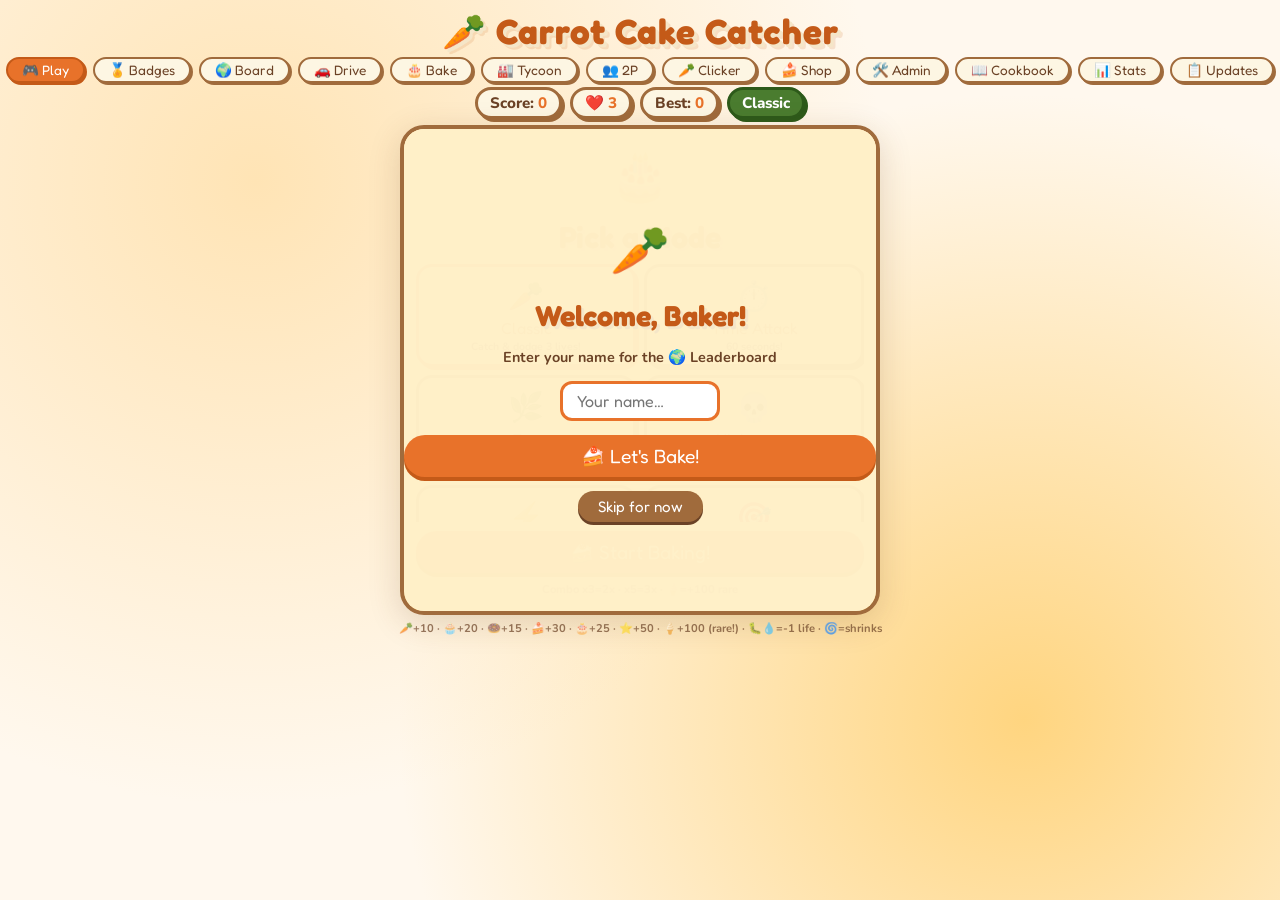
<file: index.html>
<!DOCTYPE html>
<html lang="en">
<head>
<meta charset="UTF-8">
<meta name="viewport" content="width=device-width, initial-scale=1.0">
<title>Carrot Cake Catcher 🥕</title>
<link rel="stylesheet" href="styles.css">
<link rel="icon" type="image/png" href="data:image/svg+xml,<svg xmlns='http://www.w3.org/2000/svg' viewBox='0 0 100 100'><text y='75' font-size='75'>🥕</text></svg>">
</head>
<body>

<h1>🥕 Carrot Cake Catcher</h1>

<div id="top-nav">
  <button class="nav-btn active" id="btn-play">🎮 Play</button>
  <button class="nav-btn" id="btn-badges">🏅 Badges</button>
  <button class="nav-btn" id="btn-lb">🌍 Board</button>
  <button class="nav-btn" id="btn-drive">🚗 Drive</button>
  <button class="nav-btn" id="btn-bake">🎂 Bake</button>
  <button class="nav-btn" id="btn-tycoon">🏭 Tycoon</button>
  <button class="nav-btn" id="btn-2p">👥 2P</button>
  <button class="nav-btn" id="btn-clicker">🥕 Clicker</button>
  <button class="nav-btn" id="btn-shop">🍰 Shop</button>
  <button class="nav-btn" id="btn-admin">🛠️ Admin</button>
  <button class="nav-btn" id="btn-cookbook">📖 Cookbook</button>
  <button class="nav-btn" id="btn-stats">📊 Stats</button>
  <button class="nav-btn" id="btn-changelog">📋 Updates</button>
</div>

<div id="hud">
  <div class="hud-box">Score: <span id="score-val">0</span></div>
  <div class="hud-box">❤️ <span id="lives-val">3</span></div>
  <div class="hud-box">Best: <span id="best-val">0</span></div>
  <div class="hud-box" id="mode-badge">Classic</div>
</div>

<div id="game-area">
  <div id="level-badge">Lv <span id="lv-val">1</span></div>
  <div id="baker-lvl-badge" style="position:absolute;top:8px;left:8px;z-index:5;background:rgba(255,255,255,0.85);border-radius:12px;padding:3px 9px;font-weight:800;font-size:0.75rem;color:#c45a18;">Baker Lv 0</div>
  <div id="holiday-banner" style="display:none;position:absolute;top:34px;left:50%;transform:translateX(-50%);z-index:5;padding:4px 12px;border-radius:12px;font-weight:800;font-size:0.75rem;color:#fff;background:#ff6b6b;text-shadow:1px 1px 0 rgba(0,0,0,0.3);">🎄 Holiday Event!</div>
  <div id="mute-toggle-btn" onclick="toggleMute()" style="position:absolute;top:8px;right:44px;z-index:5;background:rgba(255,255,255,0.85);border-radius:12px;padding:3px 9px;font-weight:800;font-size:0.85rem;cursor:pointer;">🔊</div>
  <div id="dark-toggle-btn" onclick="toggleDarkMode()" style="position:absolute;top:8px;right:8px;z-index:5;background:rgba(255,255,255,0.85);border-radius:12px;padding:3px 9px;font-weight:800;font-size:0.85rem;cursor:pointer;">🌙</div>
  <div id="timer-bar-wrap"><div id="timer-bar"></div></div>
  <div id="combo-display">🔥 x2</div>
  <div id="particles-container"></div>
  <div id="powerup-msg">🌀 Basket shrunk!</div>

  <div id="basket">
    <svg id="basket-svg" width="80" height="54" viewBox="0 0 80 54" fill="none">
      <rect x="2" y="22" width="76" height="26" rx="6" fill="#a06b3c"/>
      <rect x="2" y="22" width="76" height="8"  rx="4" fill="#7a4e28"/>
      <rect x="2" y="8"  width="76" height="18" rx="5" fill="#fdf6e3"/>
      <ellipse cx="40" cy="9" rx="37" ry="10" fill="#fdf6e3"/>
      <text x="30" y="19" font-size="17" text-anchor="middle">🥕</text>
      <text x="50" y="19" font-size="17" text-anchor="middle">🥕</text>
      <rect x="2" y="8" width="76" height="40" rx="6" stroke="#8a5530" stroke-width="3" fill="none"/>
    </svg>
  </div>

  <div id="score-popup">+10</div>

  <!-- Badge unlock toast -->
  <div id="badge-toast">
    <div class="toast-icon" id="toast-icon">🏅</div>
    <div class="toast-text">
      <div class="toast-title">Badge Unlocked!</div>
      <div class="toast-name" id="toast-name">First Bite</div>
    </div>
  </div>

  <!-- Name prompt (first launch) -->
  <div id="name-prompt" style="display:none;position:absolute;inset:0;background:rgba(255,240,200,0.98);display:flex;flex-direction:column;align-items:center;justify-content:center;gap:14px;z-index:60;border-radius:20px;">
    <div style="font-size:3rem;animation:bounce 0.7s infinite alternate">🥕</div>
    <h2 style="font-family:'Fredoka One',cursive;color:var(--carrot-dark);font-size:1.8rem;text-shadow:3px 3px 0 #f5e6c8">Welcome, Baker!</h2>
    <p style="font-weight:700;color:var(--walnut);text-align:center;font-size:0.9rem">Enter your name for the 🌍 Leaderboard</p>
    <input id="welcome-name" type="text" maxlength="16" placeholder="Your name…" style="font-family:'Fredoka One',cursive;font-size:1rem;border:3px solid var(--carrot);border-radius:12px;padding:7px 14px;width:160px;outline:none;">
    <button class="play-btn" id="welcome-go-btn">🍰 Let's Bake!</button>
    <button class="small-btn" id="welcome-skip-btn">Skip for now</button>
  </div>

  <!-- Main overlay -->
  <div id="overlay">
    <div class="big-emoji">🎂</div>
    <h2>Carrot Cake Catcher</h2>
    <div class="mode-grid" id="main-mode-grid">
      <div class="mode-card selected" data-mode="classic"><div class="mode-icon">🥕</div><div class="mode-name">Classic</div><div class="mode-desc">Catch goodies, dodge baddies. 3 lives!</div></div>
      <div class="mode-card" data-mode="timeattack"><div class="mode-icon">⏱️</div><div class="mode-name">Time Attack</div><div class="mode-desc">60 seconds! Score as much as you can!</div></div>
      <div class="mode-card" data-mode="zen"><div class="mode-icon">🌿</div><div class="mode-name">Zen</div><div class="mode-desc">No baddies. Relax and catch!</div></div>
      <div class="mode-card" data-mode="nightmare"><div class="mode-icon">💀</div><div class="mode-name">Nightmare</div><div class="mode-desc">1 life. Tiny basket. Brutal speed!</div></div>
      <div class="mode-card" data-mode="blitz"><div class="mode-icon">⚡</div><div class="mode-name">Blitz</div><div class="mode-desc">30 seconds, insane speed, max chaos!</div></div>
      <div class="mode-card" data-mode="precision"><div class="mode-icon">🎯</div><div class="mode-name">Precision</div><div class="mode-desc">Only ⭐ & 🎂 score. 🥕 are traps!</div></div>
      <div class="mode-card" data-mode="reversed"><div class="mode-icon">🔄</div><div class="mode-name">Reversed</div><div class="mode-desc">Stars & icing are BAD. Catch only cakes!</div></div>
      <div class="mode-card" data-mode="bigbasket"><div class="mode-icon">🧺</div><div class="mode-name">Big Basket</div><div class="mode-desc">Giant basket, 5 lives — go for huge scores!</div></div>
      <div class="mode-card" data-mode="nocombo"><div class="mode-icon">🚫</div><div class="mode-name">No Combo</div><div class="mode-desc">No multipliers — raw skill only!</div></div>
      <div class="mode-card" data-mode="speed"><div class="mode-icon">💨</div><div class="mode-name">Speed Run</div><div class="mode-desc">45s, ultra-fast items, 5 lives!</div></div>
      <div class="mode-card" data-mode="survival"><div class="mode-icon">☠️</div><div class="mode-name">Survival</div><div class="mode-desc">1 life, 50% baddies. How far can you go?</div></div>
      <div class="mode-card" data-mode="golden"><div class="mode-icon">🌟</div><div class="mode-name">Golden</div><div class="mode-desc">Only stars count. Carrots are traps!</div></div>
      <div class="mode-card" data-mode="chaos"><div class="mode-icon">🌀</div><div class="mode-name">Chaos</div><div class="mode-desc">Everything spawns at once. Pure madness!</div></div>
      <div class="mode-card" data-mode="easter" id="easter-card"><div class="mode-icon">🥚</div><div class="mode-name" id="easter-label">🥚 Easter</div><div class="mode-desc">Catch Easter eggs, but watch for tricks!</div></div>
    </div>
    <button class="play-btn" id="start-btn">🍰 Start Baking!</button>
    <div class="legend">Mouse/finger to move · 🍦=+100 (rare) · combo x3=2x</div>
  </div>
</div>

<div class="legend" style="margin-top:6px;">🥕+10 · 🧁+20 · 🍩+15 · 🍰+30 · 🎂+25 · ⭐+50 · 🍦+100 (rare!) · 🐛💧=-1 life · 🌀=shrinks</div>

<script src="game.js"></script>
</body>
</html>
</file>
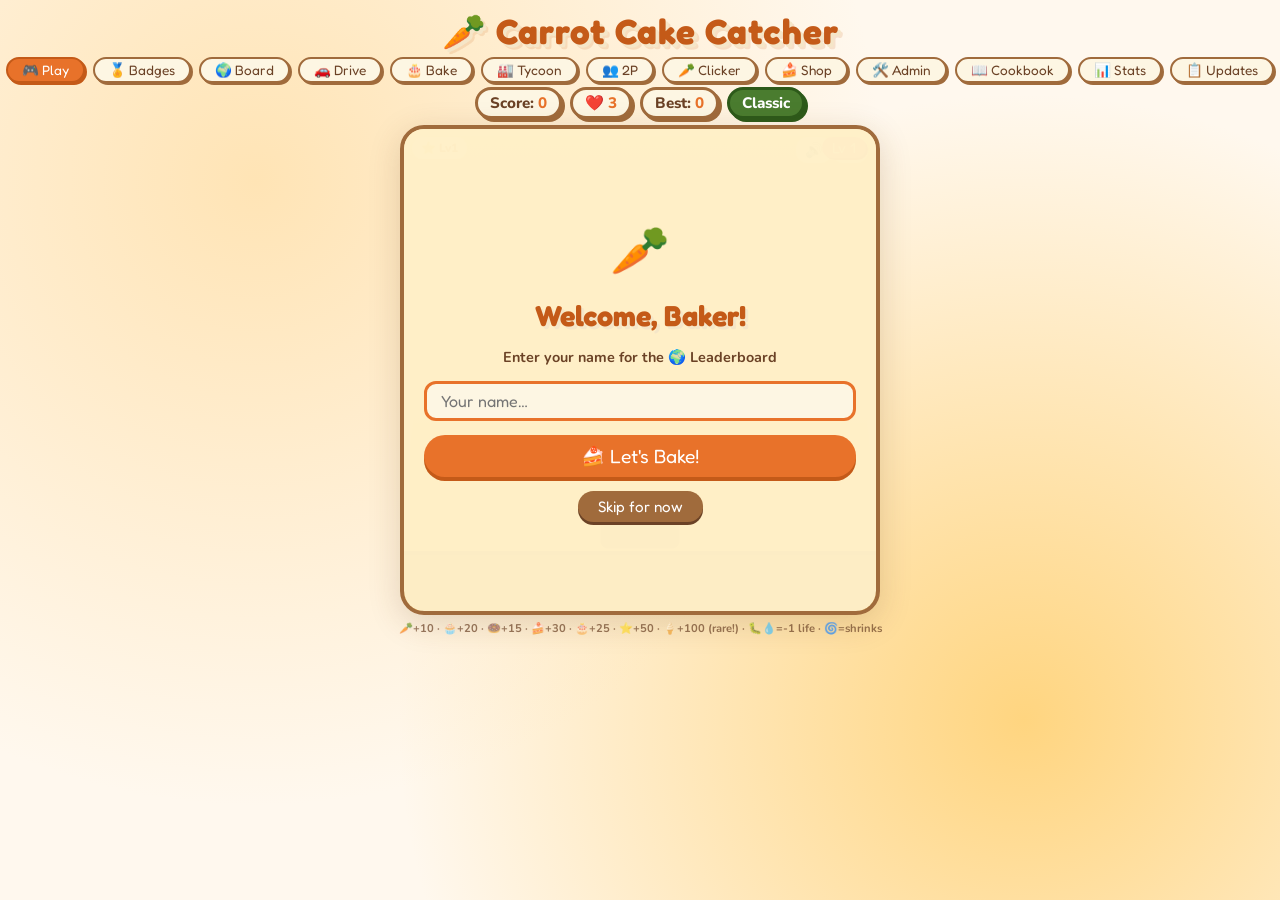
<file: carrot_cake_game_ALL-1.html>
<!DOCTYPE html>
<html lang="en">
<head>
<meta charset="UTF-8">
<meta name="viewport" content="width=device-width, initial-scale=1.0">
<title>Carrot Cake Catcher 🥕</title>
<style>
  @import url('https://fonts.googleapis.com/css2?family=Fredoka+One&family=Nunito:wght@400;700;800&display=swap');

  :root {
    --cream: #f5e6c8;
    --frosting: #fdf6e3;
    --carrot: #e8722a;
    --carrot-dark: #c45a18;
    --green: #4a7c2f;
    --cake-brown: #a06b3c;
    --walnut: #6b4226;
    --bg: #fff8ee;
    --shadow: rgba(100,60,20,0.18);
  }
  body.dark-mode {
    --cream: #3a2e22;
    --frosting: #2b2018;
    --carrot: #ff9a4d;
    --carrot-dark: #ffb877;
    --green: #7fbf5a;
    --cake-brown: #6b4a30;
    --walnut: #f0e0c8;
    --bg: #14100c;
    --shadow: rgba(0,0,0,0.5);
  }

  * { margin:0; padding:0; box-sizing:border-box; }

  body {
    background: var(--bg);
    font-family: 'Nunito', sans-serif;
    display: flex; flex-direction: column; align-items: center;
    min-height: 100vh; overflow: hidden;
    background-image:
      radial-gradient(circle at 20% 20%, #ffe4b5 0%, transparent 50%),
      radial-gradient(circle at 80% 80%, #ffd580 0%, transparent 50%);
  }

  h1 {
    font-family: 'Fredoka One', cursive;
    color: var(--carrot-dark);
    font-size: clamp(1.4rem, 4vw, 2.2rem);
    margin: 10px 0 4px;
    letter-spacing: 1px;
    text-shadow: 3px 3px 0 #f5e6c8, 5px 5px 0 rgba(200,100,30,0.15);
  }

  #hud {
    display: flex; gap: 8px; margin-bottom: 6px;
    align-items: center; flex-wrap: wrap; justify-content: center;
  }
  @keyframes cakeAuraPulse {
    0%,100% { opacity:0.5;  transform:translate(-50%,-50%) scale(1);   }
    50%     { opacity:0.85; transform:translate(-50%,-50%) scale(1.18);}
  }
  .cake-aura {
    position:absolute; left:50%; top:50%; width:80px; height:80px; border-radius:50%;
    pointer-events:none; z-index:-1; filter:blur(12px);
    animation:cakeAuraPulse 1.8s ease-in-out infinite;
  }
  .hud-box {
    background: var(--frosting); border: 3px solid var(--cake-brown);
    border-radius: 16px; padding: 3px 12px;
    font-size: 0.95rem; font-weight: 800; color: var(--walnut);
    box-shadow: 3px 3px 0 var(--cake-brown);
  }
  .hud-box span { color: var(--carrot); }
  #mode-badge { background: var(--green); color:#fff; border-color:#2d5a1a; box-shadow:3px 3px 0 #2d5a1a; }

  /* Top nav buttons */
  #top-nav { display:flex; gap:8px; margin-bottom:4px; }
  .nav-btn {
    font-family:'Fredoka One',cursive; font-size:0.85rem;
    background: var(--frosting); color: var(--walnut);
    border: 2px solid var(--cake-brown); border-radius:20px;
    padding: 3px 14px; cursor:pointer;
    box-shadow:2px 2px 0 var(--cake-brown); transition:transform 0.1s;
  }
  .nav-btn:hover { transform:translateY(-2px); }
  .nav-btn.active { background:var(--carrot); color:#fff; border-color:var(--carrot-dark); box-shadow:2px 2px 0 var(--carrot-dark); }

  /* ── Game Area ── */
  #game-area {
    position: relative; width: min(480px, 96vw); height: 490px;
    background: linear-gradient(180deg, #ffe8b0 0%, #ffd580 60%, #f0c060 100%);
    border: 4px solid var(--cake-brown); border-radius: 24px; overflow: hidden;
    box-shadow: 0 8px 32px var(--shadow), inset 0 2px 8px rgba(255,255,255,0.6);
    cursor: none; transition: background 0.8s;
  }
  /* Restore cursor on overlays and interactive children */
  #overlay, #overlay *, #badges-panel, #badges-panel *, #name-prompt, #name-prompt *, #shop-panel, #shop-panel * { cursor: default; }
  #overlay button, #overlay .mode-card,
  #badges-panel button, #badges-panel .badge-circle { cursor: pointer; }
  #game-area.mode-blitz     { background: linear-gradient(180deg,#ff6b35 0%,#ff9a3c 60%,#ffb347 100%); }
  #game-area.mode-zen       { background: linear-gradient(180deg,#b8e4f9 0%,#d4f5c4 60%,#e8f5b0 100%); }
  #game-area.mode-nightmare { background: linear-gradient(180deg,#1a0a2e 0%,#2d1b4e 60%,#1a0a2e 100%); }
  #game-area.mode-reversed  { background: linear-gradient(180deg,#2e0a4e 0%,#4e1a7e 60%,#2e0a4e 100%); }
  #game-area.mode-golden    { background: linear-gradient(180deg,#fff176 0%,#ffd700 60%,#ffaa00 100%); }
  #game-area.mode-easter    { background: linear-gradient(180deg,#b8f0e0 0%,#ffe8f0 50%,#fff8e0 100%); }
  #game-area.mode-chaos     { background: linear-gradient(180deg,#2d0a40 0%,#800080 40%,#c00030 100%); }
  #game-area.mode-precision { background: linear-gradient(180deg,#0a1a3a 0%,#1a3a6a 60%,#0a2050 100%); }

  #game-area::after {
    content:''; position:absolute; bottom:0; left:0; right:0; height:56px;
    background: repeating-linear-gradient(90deg,#a06b3c 0,#a06b3c 18px,#8a5530 18px,#8a5530 36px);
    border-top:4px solid var(--walnut); border-radius:0 0 20px 20px;
  }
  #game-area.mode-nightmare::after {
    background: repeating-linear-gradient(90deg,#3a1a5e 0,#3a1a5e 18px,#2a0a4e 18px,#2a0a4e 36px);
    border-top-color:#1a0a2e;
  }

  .item {
    position:absolute; width:40px; height:40px;
    display:flex; align-items:center; justify-content:center;
    font-size:28px; filter:drop-shadow(2px 3px 3px rgba(0,0,0,0.18));
    user-select:none; pointer-events:none;
  }

  #basket { position:absolute; bottom:58px; left:50%; transform:translateX(-50%); width:80px; height:54px; pointer-events:none; z-index:10; transition:width 0.3s; }
  #score-popup { position:absolute; font-family:'Fredoka One',cursive; font-size:1.5rem; color:var(--carrot); pointer-events:none; opacity:0; transition:opacity 0.3s; text-shadow:1px 1px 0 #fff; z-index:20; }
  #timer-bar-wrap { position:absolute; top:8px; left:12px; right:12px; height:10px; background:rgba(0,0,0,0.15); border-radius:10px; z-index:20; display:none; }
  #timer-bar { height:100%; background:linear-gradient(90deg,var(--carrot),#f5d020); border-radius:10px; width:100%; transition:background 0.3s; }
  #combo-display { position:absolute; top:26px; left:12px; font-family:'Fredoka One',cursive; font-size:1.1rem; color:#fff; text-shadow:2px 2px 0 rgba(0,0,0,0.3); z-index:20; opacity:0; transition:opacity 0.3s; }
  #level-badge { position:absolute; top:8px; right:10px; font-family:'Fredoka One',cursive; font-size:0.9rem; background:#f06aab; color:#fff; border-radius:20px; padding:2px 10px; box-shadow:2px 2px 0 #b8447f; z-index:20; }
  #powerup-msg { position:absolute; bottom:120px; left:50%; transform:translateX(-50%); font-family:'Fredoka One',cursive; font-size:1rem; color:#fff; background:rgba(0,0,0,0.45); border-radius:20px; padding:4px 16px; z-index:20; opacity:0; pointer-events:none; transition:opacity 0.4s; white-space:nowrap; }
  #particles-container { position:absolute; inset:0; pointer-events:none; z-index:15; }
  .particle { position:absolute; width:8px; height:8px; border-radius:50%; pointer-events:none; }

  /* ── Badge unlock toast ── */
  #badge-toast {
    position:absolute; bottom:80px; left:50%; transform:translateX(-50%);
    background: linear-gradient(135deg,#fff8ee,#ffecc0);
    border: 3px solid var(--carrot); border-radius:20px;
    padding: 10px 18px; z-index:30; display:flex; align-items:center; gap:10px;
    box-shadow:0 4px 20px rgba(200,100,30,0.35); white-space:nowrap;
    opacity:0; pointer-events:none; transition:opacity 0.4s;
  }
  #badge-toast .toast-icon { font-size:2rem; }
  #badge-toast .toast-text { font-family:'Fredoka One',cursive; }
  #badge-toast .toast-title { font-size:0.75rem; color:var(--walnut); }
  #badge-toast .toast-name  { font-size:1rem; color:var(--carrot-dark); }

  /* ── Overlay ── */
  #overlay {
    position:absolute; inset:0; background:rgba(255,240,200,0.96);
    display:flex; flex-direction:column; align-items:center; justify-content:flex-start;
    padding:14px 12px; gap:9px; z-index:50; border-radius:20px; overflow-y:auto;
  }
  #overlay h2 { font-family:'Fredoka One',cursive; font-size:1.9rem; color:var(--carrot-dark); text-shadow:3px 3px 0 #f5e6c8; }
  #overlay .big-emoji { font-size:3rem; animation:bounce 0.7s infinite alternate; }
  @keyframes bounce { from{transform:translateY(0)} to{transform:translateY(-12px)} }

  .mode-grid { display:grid; grid-template-columns:1fr 1fr; gap:8px; width:100%; }
  .mode-card {
    background:var(--frosting); border:3px solid var(--cake-brown);
    border-radius:16px; padding:10px 8px; cursor:pointer; text-align:center;
    transition:transform 0.15s,box-shadow 0.15s,border-color 0.15s;
    box-shadow:3px 3px 0 var(--cake-brown); user-select:none;
  }
  .mode-card:hover  { transform:translateY(-3px); box-shadow:3px 6px 0 var(--cake-brown); }
  .mode-card:active { transform:translateY(1px);  box-shadow:1px 1px 0 var(--cake-brown); }
  .mode-card.selected { border-color:var(--carrot); box-shadow:3px 3px 0 var(--carrot); background:#fff3e0; }
  .mode-card .mode-icon { font-size:1.8rem; }
  .mode-card .mode-name { font-family:'Fredoka One',cursive; font-size:1rem; color:var(--carrot-dark); margin:2px 0; }
  .mode-card .mode-desc { font-size:0.66rem; color:var(--walnut); font-weight:700; line-height:1.3; }

  button.play-btn {
    font-family:'Fredoka One',cursive; font-size:1.2rem;
    background:var(--carrot); color:#fff; border:none;
    border-radius:50px; padding:9px 36px; cursor:pointer;
    box-shadow:0 4px 0 var(--carrot-dark); transition:transform 0.1s,box-shadow 0.1s; width:100%;
  }
  button.play-btn:hover  { transform:translateY(-2px); box-shadow:0 6px 0 var(--carrot-dark); }
  button.play-btn:active { transform:translateY(2px);  box-shadow:0 2px 0 var(--carrot-dark); }

  button.small-btn {
    font-family:'Fredoka One',cursive; font-size:0.95rem;
    background:var(--cake-brown); color:#fff; border:none;
    border-radius:50px; padding:6px 20px; cursor:pointer;
    box-shadow:0 3px 0 var(--walnut); transition:transform 0.1s;
  }
  button.small-btn:hover { transform:translateY(-2px); }

  .legend { font-size:0.7rem; color:var(--walnut); font-weight:700; opacity:0.7; text-align:center; }

  .results-row { display:flex; justify-content:space-between; width:100%; font-size:0.9rem; font-weight:800; color:var(--walnut); border-bottom:2px dashed #e0c898; padding:3px 0; }
  .results-row span { color:var(--carrot); }

  /* ── Badge UI ── */
  .badge-section-title {
    font-family:'Fredoka One',cursive; font-size:1rem;
    color:var(--walnut); text-align:left; width:100%;
    border-bottom:2px solid #e8c87a; padding-bottom:3px;
  }

  .badge-grid {
    display:grid; grid-template-columns:repeat(4,1fr);
    gap:6px; width:100%;
  }

  .badge-item {
    display:flex; flex-direction:column; align-items:center;
    gap:2px; text-align:center;
  }

  .badge-circle {
    width:54px; height:54px; border-radius:50%;
    display:flex; align-items:center; justify-content:center;
    font-size:1.6rem; border:3px solid;
    position:relative; transition:transform 0.2s;
    box-shadow:0 3px 8px rgba(0,0,0,0.15);
  }
  .badge-circle:hover { transform:scale(1.1); }

  .badge-circle.locked {
    background:#e8dcc8; border-color:#c0a878;
    filter:grayscale(1); opacity:0.5;
  }
  .badge-circle.unlocked {
    background: linear-gradient(135deg,#fff8ee,#ffe8b0);
    border-color: var(--carrot);
  }
  .badge-circle.unlocked::after {
    content:'✓'; position:absolute; bottom:-2px; right:-2px;
    background:var(--green); color:#fff; border-radius:50%;
    width:18px; height:18px; font-size:0.6rem;
    display:flex; align-items:center; justify-content:center;
    font-weight:900; border:2px solid #fff;
  }

  /* tier colours */
  .badge-circle.tier-bronze.unlocked { background:linear-gradient(135deg,#f5deb3,#cd853f); border-color:#8b6914; }
  .badge-circle.tier-silver.unlocked { background:linear-gradient(135deg,#e8e8e8,#b0b0b0); border-color:#808080; }
  .badge-circle.tier-gold.unlocked   { background:linear-gradient(135deg,#fff176,#ffd700); border-color:#b8860b; }
  .badge-circle.tier-legend.unlocked { background:linear-gradient(135deg,#e040fb,#ff6b35); border-color:#9c27b0; box-shadow:0 0 12px rgba(156,39,176,0.5); }

  .badge-name { font-size:0.58rem; font-weight:800; color:var(--walnut); line-height:1.2; }
  .badge-locked-name { font-size:0.58rem; font-weight:800; color:#b0a090; line-height:1.2; }
  .badge-desc-mini { font-size:0.5rem; color:var(--walnut); opacity:0.75; line-height:1.15; margin-top:1px; }

  /* new-badge pulse on recently unlocked */
  @keyframes badgePop {
    0%   { transform:scale(1); }
    40%  { transform:scale(1.25); }
    70%  { transform:scale(0.95); }
    100% { transform:scale(1); }
  }
  .badge-new { animation: badgePop 0.5s ease; }
  .easter-glow { border-color: #ff80ab !important; box-shadow: 3px 3px 0 #ff80ab, 0 0 12px rgba(255,128,171,0.4) !important; background: linear-gradient(135deg,#fff0f8,#ffe8b0) !important; }
  @keyframes easterPulse { 0%,100%{box-shadow:3px 3px 0 #ff80ab,0 0 8px rgba(255,128,171,0.3)} 50%{box-shadow:3px 3px 0 #ff80ab,0 0 20px rgba(255,128,171,0.7)} }
  .easter-glow { animation: easterPulse 2s infinite; }
  .mode-grid { max-height: 340px; overflow-y: auto; }

  /* ── Leaderboard ── */
  .lb-tabs { display:flex; gap:6px; width:100%; }
  .lb-tab {
    flex:1; font-family:'Fredoka One',cursive; font-size:0.78rem;
    background:var(--frosting); color:var(--walnut);
    border:2px solid var(--cake-brown); border-radius:12px;
    padding:4px 4px; cursor:pointer; text-align:center;
    box-shadow:2px 2px 0 var(--cake-brown); transition:transform 0.1s;
  }
  .lb-tab:hover { transform:translateY(-2px); }
  .lb-tab.active { background:var(--carrot); color:#fff; border-color:var(--carrot-dark); box-shadow:2px 2px 0 var(--carrot-dark); }

  .lb-table { width:100%; border-collapse:collapse; }
  .lb-table th {
    font-family:'Fredoka One',cursive; font-size:0.8rem;
    color:var(--walnut); text-align:left; padding:4px 6px;
    border-bottom:2px solid #e8c87a;
  }
  .lb-table td { font-size:0.82rem; font-weight:800; color:var(--walnut); padding:5px 6px; border-bottom:1px dashed #e8d8a0; }
  .lb-table tr:nth-child(1) td { color:var(--carrot-dark); background:rgba(255,215,0,0.15); }
  .lb-table tr:nth-child(2) td { background:rgba(192,192,192,0.12); }
  .lb-table tr:nth-child(3) td { background:rgba(205,127,50,0.10); }
  .lb-rank { font-family:'Fredoka One',cursive; font-size:1rem; }
  .lb-score { color:var(--carrot); }
  .lb-you { background:rgba(232,114,42,0.12) !important; }
  .lb-you td { color:var(--carrot-dark); }

  .lb-name-input {
    font-family:'Fredoka One',cursive; font-size:1rem;
    border:3px solid var(--cake-brown); border-radius:12px;
    padding:5px 12px; width:100%; background:var(--frosting);
    color:var(--walnut); outline:none; cursor:text;
  }
  .lb-name-input:focus { border-color:var(--carrot); }

  .lb-status { font-size:0.78rem; color:var(--walnut); font-weight:700; opacity:0.7; text-align:center; min-height:18px; }
  .lb-empty  { font-size:0.9rem; color:var(--walnut); opacity:0.5; text-align:center; padding:16px 0; }
</style>
</head>
<body>

<h1>🥕 Carrot Cake Catcher</h1>

<div id="top-nav">
  <button class="nav-btn active" id="btn-play">🎮 Play</button>
  <button class="nav-btn" id="btn-badges">🏅 Badges</button>
  <button class="nav-btn" id="btn-lb">🌍 Board</button>
  <button class="nav-btn" id="btn-drive">🚗 Drive</button>
  <button class="nav-btn" id="btn-bake">🎂 Bake</button>
  <button class="nav-btn" id="btn-tycoon">🏭 Tycoon</button>
  <button class="nav-btn" id="btn-2p">👥 2P</button>
  <button class="nav-btn" id="btn-clicker">🥕 Clicker</button>
  <button class="nav-btn" id="btn-shop">🍰 Shop</button>
  <button class="nav-btn" id="btn-admin">🛠️ Admin</button>
  <button class="nav-btn" id="btn-cookbook">📖 Cookbook</button>
  <button class="nav-btn" id="btn-stats">📊 Stats</button>
  <button class="nav-btn" id="btn-changelog">📋 Updates</button>
</div>

<div id="hud">
  <div class="hud-box">Score: <span id="score-val">0</span></div>
  <div class="hud-box">❤️ <span id="lives-val">3</span></div>
  <div class="hud-box">Best: <span id="best-val">0</span></div>
  <div class="hud-box" id="mode-badge">Classic</div>
</div>

<div id="game-area">
  <div id="level-badge">Lv <span id="lv-val">1</span></div>
  <div id="baker-lvl-badge" style="position:absolute;top:8px;left:8px;z-index:5;background:rgba(255,255,255,0.85);border-radius:12px;padding:3px 9px;font-weight:800;font-size:0.75rem;color:#c45a18;">⭐ Lv1</div>
  <div id="holiday-banner" style="display:none;position:absolute;top:34px;left:50%;transform:translateX(-50%);z-index:5;padding:4px 12px;border-radius:12px;font-weight:800;font-size:0.75rem;color:#fff;text-shadow:1px 1px 2px rgba(0,0,0,0.4);"></div>
  <div id="mute-toggle-btn" onclick="toggleMute()" style="position:absolute;top:8px;right:44px;z-index:5;background:rgba(255,255,255,0.85);border-radius:12px;padding:3px 9px;font-weight:800;font-size:0.9rem;cursor:pointer;">🔊</div>
  <div id="dark-toggle-btn" onclick="toggleDarkMode()" style="position:absolute;top:8px;right:8px;z-index:5;background:rgba(255,255,255,0.85);border-radius:12px;padding:3px 9px;font-weight:800;font-size:0.9rem;cursor:pointer;">🌙</div>
  <div id="timer-bar-wrap"><div id="timer-bar"></div></div>
  <div id="combo-display">🔥 x2</div>
  <div id="particles-container"></div>
  <div id="powerup-msg">🌀 Basket shrunk!</div>

  <div id="basket">
    <svg id="basket-svg" width="80" height="54" viewBox="0 0 80 54" fill="none">
      <rect x="2" y="22" width="76" height="26" rx="6" fill="#a06b3c"/>
      <rect x="2" y="22" width="76" height="8"  rx="4" fill="#7a4e28"/>
      <rect x="2" y="8"  width="76" height="18" rx="5" fill="#fdf6e3"/>
      <ellipse cx="40" cy="9" rx="37" ry="10" fill="#fdf6e3"/>
      <text x="30" y="19" font-size="17" text-anchor="middle">🥕</text>
      <text x="50" y="19" font-size="17" text-anchor="middle">🥕</text>
      <rect x="2" y="8" width="76" height="40" rx="6" stroke="#8a5530" stroke-width="3" fill="none"/>
    </svg>
  </div>

  <div id="score-popup">+10</div>

  <!-- Badge unlock toast -->
  <div id="badge-toast">
    <div class="toast-icon" id="toast-icon">🏅</div>
    <div class="toast-text">
      <div class="toast-title">Badge Unlocked!</div>
      <div class="toast-name" id="toast-name">First Bite</div>
    </div>
  </div>

  <!-- Name prompt (first launch) -->
  <div id="name-prompt" style="display:none;position:absolute;inset:0;background:rgba(255,240,200,0.98);display:flex;flex-direction:column;align-items:center;justify-content:center;gap:14px;z-index:60;border-radius:20px;padding:20px;">
    <div style="font-size:3rem;animation:bounce 0.7s infinite alternate">🥕</div>
    <h2 style="font-family:'Fredoka One',cursive;color:var(--carrot-dark);font-size:1.8rem;text-shadow:3px 3px 0 #f5e6c8">Welcome, Baker!</h2>
    <p style="font-weight:700;color:var(--walnut);text-align:center;font-size:0.9rem">Enter your name for the 🌍 Leaderboard</p>
    <input id="welcome-name" type="text" maxlength="16" placeholder="Your name…" style="font-family:'Fredoka One',cursive;font-size:1rem;border:3px solid var(--carrot);border-radius:12px;padding:7px 14px;width:100%;background:var(--frosting);color:var(--walnut);outline:none;cursor:text;">
    <button class="play-btn" id="welcome-go-btn">🍰 Let's Bake!</button>
    <button class="small-btn" id="welcome-skip-btn">Skip for now</button>
  </div>

  <!-- Main overlay -->
  <div id="overlay">
    <div class="big-emoji">🎂</div>
    <h2>Carrot Cake Catcher</h2>
    <div class="mode-grid" id="main-mode-grid">
      <div class="mode-card selected" data-mode="classic"><div class="mode-icon">🥕</div><div class="mode-name">Classic</div><div class="mode-desc">Catch goodies, dodge baddies. 3 lives!</div></div>
      <div class="mode-card" data-mode="timeattack"><div class="mode-icon">⏱️</div><div class="mode-name">Time Attack</div><div class="mode-desc">60 seconds! Score as much as you can!</div></div>
      <div class="mode-card" data-mode="zen"><div class="mode-icon">🌿</div><div class="mode-name">Zen</div><div class="mode-desc">No baddies. Relax and catch!</div></div>
      <div class="mode-card" data-mode="nightmare"><div class="mode-icon">💀</div><div class="mode-name">Nightmare</div><div class="mode-desc">1 life. Tiny basket. Brutal speed!</div></div>
      <div class="mode-card" data-mode="blitz"><div class="mode-icon">⚡</div><div class="mode-name">Blitz</div><div class="mode-desc">30 seconds, insane speed, max chaos!</div></div>
      <div class="mode-card" data-mode="precision"><div class="mode-icon">🎯</div><div class="mode-name">Precision</div><div class="mode-desc">Only ⭐ & 🎂 score. 🥕 are traps!</div></div>
      <div class="mode-card" data-mode="reversed"><div class="mode-icon">🔄</div><div class="mode-name">Reversed</div><div class="mode-desc">Stars & icing are BAD. Catch only cakes!</div></div>
      <div class="mode-card" data-mode="bigbasket"><div class="mode-icon">🧺</div><div class="mode-name">Big Basket</div><div class="mode-desc">Giant basket, 5 lives — go for huge scores!</div></div>
      <div class="mode-card" data-mode="nocombo"><div class="mode-icon">🚫</div><div class="mode-name">No Combo</div><div class="mode-desc">No multipliers — raw skill only!</div></div>
      <div class="mode-card" data-mode="speed"><div class="mode-icon">💨</div><div class="mode-name">Speed Run</div><div class="mode-desc">45s, ultra-fast items, 5 lives!</div></div>
      <div class="mode-card" data-mode="survival"><div class="mode-icon">☠️</div><div class="mode-name">Survival</div><div class="mode-desc">1 life, 50% baddies. How far can you go?</div></div>
      <div class="mode-card" data-mode="golden"><div class="mode-icon">🌟</div><div class="mode-name">Golden</div><div class="mode-desc">Only stars count. Carrots are traps!</div></div>
      <div class="mode-card" data-mode="chaos"><div class="mode-icon">🌀</div><div class="mode-name">Chaos</div><div class="mode-desc">Everything spawns at once. Pure madness!</div></div>
      <div class="mode-card" data-mode="easter" id="easter-card"><div class="mode-icon">🥚</div><div class="mode-name" id="easter-label">🥚 Easter</div><div class="mode-desc">Catch Easter eggs, bunnies & chocolate!</div></div>
    </div>
    <button class="play-btn" id="start-btn">🍰 Start Baking!</button>
    <div class="legend">Mouse/finger to move · 🍦=+100 (rare) · combo x3=2x</div>
  </div>
</div>

<div class="legend" style="margin-top:6px;">🥕+10 · 🧁+20 · 🍩+15 · 🍰+30 · 🎂+25 · ⭐+50 · 🍦+100 (rare!) · 🐛💧=-1 life · 🌀=shrinks</div>

<script>
// ── DOM ───────────────────────────────────────────────────────────────────
const gameArea     = document.getElementById('game-area');
const basket       = document.getElementById('basket');
const basketSvg    = document.getElementById('basket-svg');
const scoreVal     = document.getElementById('score-val');
const livesVal     = document.getElementById('lives-val');
const bestVal      = document.getElementById('best-val');
const lvVal        = document.getElementById('lv-val');
const modeBadge    = document.getElementById('mode-badge');
const overlay      = document.getElementById('overlay');
const popup        = document.getElementById('score-popup');
const particlesC   = document.getElementById('particles-container');
const timerBarWrap = document.getElementById('timer-bar-wrap');
const timerBar     = document.getElementById('timer-bar');
const comboDisplay = document.getElementById('combo-display');
const powerupMsg   = document.getElementById('powerup-msg');
const badgeToast   = document.getElementById('badge-toast');
const toastIcon    = document.getElementById('toast-icon');
const toastName    = document.getElementById('toast-name');
const btnPlay      = document.getElementById('btn-play');
const btnBadges    = document.getElementById('btn-badges');
const btnShop      = document.getElementById('btn-shop');
const btnAdmin     = document.getElementById('btn-admin');
const btnCookbook  = document.getElementById('btn-cookbook');
const btnStats     = document.getElementById('btn-stats');

// ── State ─────────────────────────────────────────────────────────────────
let basketX=200, score=0, lives=3, level=1;
let running=false, items=[], animId, popupTimeout;
let frameCount=0, spawnTimer=0, spawnInterval=90;
let currentMode='classic';
let timeLeft=60, lastTimestamp=0;
let combo=0, comboTimeout;
let basketWidth=80;
let shrinkTimeout, powerupTimeout, toastTimeout;

const AREA_H=490, BASKET_H=54;
const GROUND_Y = AREA_H - 56 - BASKET_H;
const AREA_W   = () => gameArea.offsetWidth;

let bests   = { classic:0,timeattack:0,zen:0,nightmare:0,blitz:0,precision:0,reversed:0,bigbasket:0,nocombo:0,speed:0,survival:0,golden:0,chaos:0,easter:0 };
let stats   = {
  classic:{played:0,totalScore:0,maxCombo:0},   timeattack:{played:0,totalScore:0,maxCombo:0},
  zen:{played:0,totalScore:0,maxCombo:0},        nightmare:{played:0,totalScore:0,maxCombo:0},
  blitz:{played:0,totalScore:0,maxCombo:0},      precision:{played:0,totalScore:0,maxCombo:0},
  reversed:{played:0,totalScore:0,maxCombo:0},   bigbasket:{played:0,totalScore:0,maxCombo:0},
  nocombo:{played:0,totalScore:0,maxCombo:0},    speed:{played:0,totalScore:0,maxCombo:0},
  survival:{played:0,totalScore:0,maxCombo:0},   golden:{played:0,totalScore:0,maxCombo:0},
  chaos:{played:0,totalScore:0,maxCombo:0},      easter:{played:0,totalScore:0,maxCombo:0},
};
let unlockedBadges = {};
const EASTER_ACTIVE = new Date().getMonth() === 3; // April

// ── Badge Definitions ─────────────────────────────────────────────────────
const BADGES = [
  // ── Classic ──
  { id:'classic_first',   mode:'classic',    icon:'🥕', name:'First Bite',      desc:'Play Classic once',            tier:'bronze', check: ()=> stats.classic.played >= 1 },
  { id:'classic_100',     mode:'classic',    icon:'🎂', name:'Cake Catcher',    desc:'Score 100 in Classic',         tier:'bronze', check: ()=> bests.classic >= 100 },
  { id:'classic_250',     mode:'classic',    icon:'⭐', name:'Star Baker',      desc:'Score 250 in Classic',         tier:'silver', check: ()=> bests.classic >= 250 },
  { id:'classic_500',     mode:'classic',    icon:'🏆', name:'Master Baker',    desc:'Score 500 in Classic',         tier:'gold',   check: ()=> bests.classic >= 500 },
  { id:'classic_lv5',     mode:'classic',    icon:'🔥', name:'Level 5',         desc:'Reach Level 5 in Classic',     tier:'silver', check: ()=> bests.classic >= 400 },
  { id:'classic_combo',   mode:'classic',    icon:'💫', name:'Combo King',      desc:'Get a x5 combo in Classic',    tier:'gold',   check: ()=> stats.classic.maxCombo >= 5 },
  { id:'classic_1000',    mode:'classic',    icon:'👑', name:'Carrot Royalty',  desc:'Score 1000 in Classic',        tier:'legend', check: ()=> bests.classic >= 1000 },
  { id:'classic_played5', mode:'classic',    icon:'🌱', name:'Dedicated Baker', desc:'Play Classic 5 times',         tier:'bronze', check: ()=> stats.classic.played >= 5 },

  // ── Time Attack ──
  { id:'ta_first',        mode:'timeattack', icon:'⏱️', name:'On the Clock',    desc:'Play Time Attack once',        tier:'bronze', check: ()=> stats.timeattack.played >= 1 },
  { id:'ta_100',          mode:'timeattack', icon:'🚀', name:'Speed Snacker',   desc:'Score 100 in Time Attack',     tier:'bronze', check: ()=> bests.timeattack >= 100 },
  { id:'ta_300',          mode:'timeattack', icon:'⚡', name:'Lightning Baker', desc:'Score 300 in Time Attack',     tier:'silver', check: ()=> bests.timeattack >= 300 },
  { id:'ta_500',          mode:'timeattack', icon:'🌪️', name:'Time Destroyer',  desc:'Score 500 in Time Attack',     tier:'gold',   check: ()=> bests.timeattack >= 500 },
  { id:'ta_combo',        mode:'timeattack', icon:'💥', name:'Blitz Combo',     desc:'Get a x5 combo in Time Attack',tier:'silver', check: ()=> stats.timeattack.maxCombo >= 5 },
  { id:'ta_1000',         mode:'timeattack', icon:'🏅', name:'60 Second Hero',  desc:'Score 1000 in Time Attack',    tier:'legend', check: ()=> bests.timeattack >= 1000 },
  { id:'ta_played3',      mode:'timeattack', icon:'⏰', name:'Time Keeper',     desc:'Play Time Attack 3 times',     tier:'bronze', check: ()=> stats.timeattack.played >= 3 },
  { id:'ta_avg',          mode:'timeattack', icon:'📈', name:'Consistent',      desc:'Play Time Attack 5 times',     tier:'silver', check: ()=> stats.timeattack.played >= 5 },

  // ── Zen ──
  { id:'zen_first',       mode:'zen',        icon:'🌿', name:'Inner Peace',     desc:'Play Zen Mode once',           tier:'bronze', check: ()=> stats.zen.played >= 1 },
  { id:'zen_200',         mode:'zen',        icon:'🌸', name:'Petal Catcher',   desc:'Score 200 in Zen Mode',        tier:'bronze', check: ()=> bests.zen >= 200 },
  { id:'zen_500',         mode:'zen',        icon:'🍃', name:'Zen Master',      desc:'Score 500 in Zen Mode',        tier:'silver', check: ()=> bests.zen >= 500 },
  { id:'zen_1000',        mode:'zen',        icon:'🧘', name:'Enlightened',     desc:'Score 1000 in Zen Mode',       tier:'gold',   check: ()=> bests.zen >= 1000 },
  { id:'zen_combo',       mode:'zen',        icon:'🌊', name:'Flow State',      desc:'Get a x8 combo in Zen Mode',   tier:'silver', check: ()=> stats.zen.maxCombo >= 8 },
  { id:'zen_2000',        mode:'zen',        icon:'✨', name:'Transcendent',    desc:'Score 2000 in Zen Mode',       tier:'legend', check: ()=> bests.zen >= 2000 },
  { id:'zen_played3',     mode:'zen',        icon:'🕊️', name:'Peaceful Soul',   desc:'Play Zen Mode 3 times',        tier:'bronze', check: ()=> stats.zen.played >= 3 },
  { id:'zen_played10',    mode:'zen',        icon:'🌺', name:'Zen Garden',      desc:'Play Zen Mode 10 times',       tier:'gold',   check: ()=> stats.zen.played >= 10 },

  // ── Nightmare ──
  { id:'nm_first',        mode:'nightmare',  icon:'💀', name:'Brave Soul',      desc:'Play Nightmare once',          tier:'bronze', check: ()=> stats.nightmare.played >= 1 },
  { id:'nm_50',           mode:'nightmare',  icon:'😰', name:'Lucky Escape',    desc:'Score 50 in Nightmare',        tier:'bronze', check: ()=> bests.nightmare >= 50 },
  { id:'nm_150',          mode:'nightmare',  icon:'💪', name:'Dark Baker',      desc:'Score 150 in Nightmare',       tier:'silver', check: ()=> bests.nightmare >= 150 },
  { id:'nm_300',          mode:'nightmare',  icon:'🔥', name:'Inferno Baker',   desc:'Score 300 in Nightmare',       tier:'gold',   check: ()=> bests.nightmare >= 300 },
  { id:'nm_500',          mode:'nightmare',  icon:'👹', name:'Nightmare King',  desc:'Score 500 in Nightmare',       tier:'legend', check: ()=> bests.nightmare >= 500 },
  { id:'nm_played3',      mode:'nightmare',  icon:'🦴', name:'Death Wish',      desc:'Play Nightmare 3 times',       tier:'bronze', check: ()=> stats.nightmare.played >= 3 },
  { id:'nm_played10',     mode:'nightmare',  icon:'⚰️', name:'Glutton for Pain',desc:'Play Nightmare 10 times',      tier:'silver', check: ()=> stats.nightmare.played >= 10 },
  { id:'nm_combo',        mode:'nightmare',  icon:'🌑', name:'Shadow Combo',    desc:'Get a x3 combo in Nightmare',  tier:'gold',   check: ()=> stats.nightmare && (stats.nightmare.maxCombo||0) >= 3 },

  // ── Blitz ──
  { id:'blitz_first',  mode:'blitz', icon:'⚡', name:'Lightning Fast',   desc:'Play Blitz once',           tier:'bronze', check:()=>stats.blitz.played>=1 },
  { id:'blitz_100',    mode:'blitz', icon:'💥', name:'Blitz Beginner',   desc:'Score 100 in Blitz',        tier:'bronze', check:()=>bests.blitz>=100 },
  { id:'blitz_300',    mode:'blitz', icon:'🔥', name:'Blitz Expert',     desc:'Score 300 in Blitz',        tier:'silver', check:()=>bests.blitz>=300 },
  { id:'blitz_600',    mode:'blitz', icon:'🌩️', name:'Blitz Master',     desc:'Score 600 in Blitz',        tier:'gold',   check:()=>bests.blitz>=600 },
  { id:'blitz_1000',   mode:'blitz', icon:'👑', name:'Blitz God',        desc:'Score 1000 in Blitz',       tier:'legend', check:()=>bests.blitz>=1000 },
  { id:'blitz_5x',     mode:'blitz', icon:'🎯', name:'Blitz Streak',     desc:'Get x5 combo in Blitz',     tier:'silver', check:()=>(stats.blitz.maxCombo||0)>=5 },

  // ── Precision ──
  { id:'prec_first',   mode:'precision', icon:'🎯', name:'Sharp Eye',       desc:'Play Precision once',       tier:'bronze', check:()=>stats.precision.played>=1 },
  { id:'prec_100',     mode:'precision', icon:'🔍', name:'Eagle Eye',        desc:'Score 100 in Precision',    tier:'bronze', check:()=>bests.precision>=100 },
  { id:'prec_250',     mode:'precision', icon:'💎', name:'Diamond Focus',    desc:'Score 250 in Precision',    tier:'silver', check:()=>bests.precision>=250 },
  { id:'prec_500',     mode:'precision', icon:'🏹', name:'Sniper Baker',     desc:'Score 500 in Precision',    tier:'gold',   check:()=>bests.precision>=500 },
  { id:'prec_1000',    mode:'precision', icon:'🌟', name:'Perfect Shot',     desc:'Score 1000 in Precision',   tier:'legend', check:()=>bests.precision>=1000 },
  { id:'prec_5play',   mode:'precision', icon:'👁️', name:'Patient Hunter',   desc:'Play Precision 5 times',    tier:'bronze', check:()=>stats.precision.played>=5 },

  // ── Reversed ──
  { id:'rev_first',    mode:'reversed', icon:'🔄', name:'Topsy Turvy',      desc:'Play Reversed once',        tier:'bronze', check:()=>stats.reversed.played>=1 },
  { id:'rev_100',      mode:'reversed', icon:'🙃', name:'Upside Down',      desc:'Score 100 in Reversed',     tier:'bronze', check:()=>bests.reversed>=100 },
  { id:'rev_300',      mode:'reversed', icon:'🌀', name:'Mind Bender',      desc:'Score 300 in Reversed',     tier:'silver', check:()=>bests.reversed>=300 },
  { id:'rev_600',      mode:'reversed', icon:'🎭', name:'Reality Flipper',  desc:'Score 600 in Reversed',     tier:'gold',   check:()=>bests.reversed>=600 },
  { id:'rev_legend',   mode:'reversed', icon:'♾️', name:'Chaos Agent',      desc:'Score 1000 in Reversed',    tier:'legend', check:()=>bests.reversed>=1000 },

  // ── Big Basket ──
  { id:'bb_first',     mode:'bigbasket', icon:'🧺', name:'Big Catcher',     desc:'Play Big Basket once',      tier:'bronze', check:()=>stats.bigbasket.played>=1 },
  { id:'bb_200',       mode:'bigbasket', icon:'🛒', name:'Mega Haul',        desc:'Score 200 in Big Basket',   tier:'bronze', check:()=>bests.bigbasket>=200 },
  { id:'bb_500',       mode:'bigbasket', icon:'🏟️', name:'Stadium Catch',   desc:'Score 500 in Big Basket',   tier:'silver', check:()=>bests.bigbasket>=500 },
  { id:'bb_1000',      mode:'bigbasket', icon:'🗃️', name:'Warehouse Baker', desc:'Score 1000 in Big Basket',  tier:'gold',   check:()=>bests.bigbasket>=1000 },
  { id:'bb_2000',      mode:'bigbasket', icon:'🌊', name:'Overflow!',        desc:'Score 2000 in Big Basket',  tier:'legend', check:()=>bests.bigbasket>=2000 },

  // ── No Combo ──
  { id:'nc_first',     mode:'nocombo', icon:'🚫', name:'Solo Act',          desc:'Play No Combo once',        tier:'bronze', check:()=>stats.nocombo.played>=1 },
  { id:'nc_100',       mode:'nocombo', icon:'1️⃣', name:'One by One',        desc:'Score 100 in No Combo',     tier:'bronze', check:()=>bests.nocombo>=100 },
  { id:'nc_300',       mode:'nocombo', icon:'🎲', name:'Pure Skill',        desc:'Score 300 in No Combo',     tier:'silver', check:()=>bests.nocombo>=300 },
  { id:'nc_600',       mode:'nocombo', icon:'💪', name:'No Shortcuts',      desc:'Score 600 in No Combo',     tier:'gold',   check:()=>bests.nocombo>=600 },
  { id:'nc_legend',    mode:'nocombo', icon:'🧠', name:'Raw Talent',        desc:'Score 1000 in No Combo',    tier:'legend', check:()=>bests.nocombo>=1000 },

  // ── Speed Run ──
  { id:'sp_first',     mode:'speed',   icon:'💨', name:'Speed Demon',       desc:'Play Speed Run once',       tier:'bronze', check:()=>stats.speed.played>=1 },
  { id:'sp_100',       mode:'speed',   icon:'🏃', name:'Quick Catch',       desc:'Score 100 in Speed Run',    tier:'bronze', check:()=>bests.speed>=100 },
  { id:'sp_300',       mode:'speed',   icon:'🚄', name:'Bullet Baker',      desc:'Score 300 in Speed Run',    tier:'silver', check:()=>bests.speed>=300 },
  { id:'sp_600',       mode:'speed',   icon:'🛸', name:'Hyperspeed',        desc:'Score 600 in Speed Run',    tier:'gold',   check:()=>bests.speed>=600 },
  { id:'sp_legend',    mode:'speed',   icon:'⚡', name:'Flash Baker',       desc:'Score 1000 in Speed Run',   tier:'legend', check:()=>bests.speed>=1000 },

  // ── Survival ──
  { id:'sur_first',    mode:'survival', icon:'☠️', name:'Still Alive',      desc:'Play Survival once',        tier:'bronze', check:()=>stats.survival.played>=1 },
  { id:'sur_50',       mode:'survival', icon:'😅', name:'Barely Made It',   desc:'Score 50 in Survival',      tier:'bronze', check:()=>bests.survival>=50 },
  { id:'sur_150',      mode:'survival', icon:'🛡️', name:'Tough Cookie',     desc:'Score 150 in Survival',     tier:'silver', check:()=>bests.survival>=150 },
  { id:'sur_300',      mode:'survival', icon:'🦺', name:'Indestructible',   desc:'Score 300 in Survival',     tier:'gold',   check:()=>bests.survival>=300 },
  { id:'sur_legend',   mode:'survival', icon:'💀', name:'Unkillable',       desc:'Score 500 in Survival',     tier:'legend', check:()=>bests.survival>=500 },

  // ── Golden ──
  { id:'gld_first',    mode:'golden',  icon:'🌟', name:'Gold Rush',         desc:'Play Golden Mode once',     tier:'bronze', check:()=>stats.golden.played>=1 },
  { id:'gld_100',      mode:'golden',  icon:'✨', name:'Stargazer',         desc:'Score 100 in Golden',       tier:'bronze', check:()=>bests.golden>=100 },
  { id:'gld_300',      mode:'golden',  icon:'💛', name:'All That Glitters', desc:'Score 300 in Golden',       tier:'silver', check:()=>bests.golden>=300 },
  { id:'gld_600',      mode:'golden',  icon:'🏅', name:'Gold Fever',        desc:'Score 600 in Golden',       tier:'gold',   check:()=>bests.golden>=600 },
  { id:'gld_legend',   mode:'golden',  icon:'👑', name:'Golden God',        desc:'Score 1000 in Golden',      tier:'legend', check:()=>bests.golden>=1000 },

  // ── Chaos ──
  { id:'ch_first',     mode:'chaos',   icon:'🌀', name:'Embrace Chaos',     desc:'Play Chaos once',           tier:'bronze', check:()=>stats.chaos.played>=1 },
  { id:'ch_100',       mode:'chaos',   icon:'🎪', name:'Chaos Clown',       desc:'Score 100 in Chaos',        tier:'bronze', check:()=>bests.chaos>=100 },
  { id:'ch_300',       mode:'chaos',   icon:'🎭', name:'Chaos Maestro',     desc:'Score 300 in Chaos',        tier:'silver', check:()=>bests.chaos>=300 },
  { id:'ch_600',       mode:'chaos',   icon:'🌪️', name:'Chaos Lord',        desc:'Score 600 in Chaos',        tier:'gold',   check:()=>bests.chaos>=600 },
  { id:'ch_legend',    mode:'chaos',   icon:'😈', name:'True Chaos',        desc:'Score 1000 in Chaos',       tier:'legend', check:()=>bests.chaos>=1000 },

  // ── Easter Event ──
  { id:'es_first',     mode:'easter',  icon:'🥚', name:'Easter Baker',      desc:'Play Easter Event',         tier:'bronze', check:()=>stats.easter.played>=1 },
  { id:'es_eggs',      mode:'easter',  icon:'🐣', name:'Egg Hunter',        desc:'Score 100 in Easter',       tier:'bronze', check:()=>bests.easter>=100 },
  { id:'es_bunny',     mode:'easter',  icon:'🐰', name:'Easter Bunny',      desc:'Score 250 in Easter',       tier:'silver', check:()=>bests.easter>=250 },
  { id:'es_basket',    mode:'easter',  icon:'🌷', name:'Spring Basket',     desc:'Score 500 in Easter',       tier:'gold',   check:()=>bests.easter>=500 },
  { id:'es_legend',    mode:'easter',  icon:'🍫', name:'Chocolate Master',  desc:'Score 1000 in Easter',      tier:'legend', check:()=>bests.easter>=1000 },
  { id:'es_played5',   mode:'easter',  icon:'🌸', name:'Spring Devotee',    desc:'Play Easter 5 times',       tier:'silver', check:()=>stats.easter.played>=5 },
];

// ── Item pools ────────────────────────────────────────────────────────────
const POOLS = {
  classic:   { good:['🥕','🥕','🥕','🎂','🧁','🍰','⭐','🎂','🍩'],         bad:['🐛','💧'],              badChance:0.28, icingChance:0.04 },
  timeattack:{ good:['🥕','🥕','🎂','🧁','⭐','⭐','🍩','🍰'],               bad:['🐛','💧','🌀'],          badChance:0.32, icingChance:0.05 },
  zen:       { good:['🥕','🥕','🥕','🎂','🧁','🍰','🍮','🍩','⭐','🌸'],     bad:[],                       badChance:0,    icingChance:0.06 },
  nightmare: { good:['🥕','🎂','🧁','⭐'],                                    bad:['🐛','💧','💧','🌀'],     badChance:0.44, icingChance:0.03 },
  // ── 10 new modes ──
  blitz:     { good:['🥕','🥕','🎂','⭐','⭐','⭐','🍦'],                     bad:['🐛','💧','🌀','🌀'],     badChance:0.36, icingChance:0.08, timeLimit:30 },
  precision: { good:['⭐','⭐','🎂','🍦'],                                     bad:['🥕','🥕','🐛','💧'],     badChance:0.55, icingChance:0.05 }, // only stars/cake are good!
  reversed:  { good:['🥕','🥕','🎂','🧁','🍰','🍩'],                         bad:['⭐','🍦','🐛'],           badChance:0.40, icingChance:0    }, // stars are BAD
  bigbasket: { good:['🥕','🥕','🥕','🎂','🧁','🍰','🍮','🍩','⭐','🌸'],     bad:['🐛','💧'],              badChance:0.20, icingChance:0.07 },
  nocombo:   { good:['🥕','🥕','🎂','🧁','⭐'],                               bad:['🐛','💧','🌀'],          badChance:0.30, icingChance:0.04 },
  speed:     { good:['🥕','🎂','⭐','🍦'],                                    bad:['🐛','💧'],              badChance:0.25, icingChance:0.06 },
  survival:  { good:['🥕','🎂','🧁'],                                         bad:['🐛','💧','💧','🌀','🌀'],badChance:0.50, icingChance:0.02 },
  golden:    { good:['⭐','⭐','⭐','🍦','🎂'],                               bad:['🥕','🐛','💧'],          badChance:0.45, icingChance:0.10 }, // carrots are bad!
  chaos:     { good:['🥕','🎂','🧁','🍰','⭐','🍦','🌸'],                    bad:['🐛','💧','🌀','🌀','🌀'],badChance:0.45, icingChance:0.06 },
  easter:    { good:['🥚','🐣','🐰','🌷','🍫','🧁','⭐'],                    bad:['🐛','💧','🦊'],          badChance:0.25, icingChance:0.05 },
};
const POINTS = {
  '🥕':10,'🎂':25,'🧁':20,'🍰':30,'🍮':20,'🍩':15,'⭐':50,'🌸':15,'🍦':100,'🥇':200,
  // easter items
  '🥚':15,'🐣':25,'🐰':40,'🌷':10,'🍫':20,
};
const MODE_NAMES = {
  classic:'Classic',timeattack:'Time Attack ⏱️',zen:'Zen 🌿',nightmare:'Nightmare 💀',
  blitz:'Blitz ⚡',precision:'Precision 🎯',reversed:'Reversed 🔄',bigbasket:'Big Basket 🧺',
  nocombo:'No Combo 🚫',speed:'Speed Run 💨',survival:'Survival ☠️',golden:'Golden 🌟',
  chaos:'Chaos 🌀',easter:'🥚 Easter Event',
};
const TIER_ORDER = { bronze:0, silver:1, gold:2, legend:3 };

// ── Persistence ───────────────────────────────────────────────────────────
function saveData() {
  try { localStorage.setItem('ccc_data', JSON.stringify({ bests, stats, unlockedBadges })); } catch(e){}
}
function loadData() {
  try {
    const d = JSON.parse(localStorage.getItem('ccc_data')||'{}');
    if (d.bests)          Object.assign(bests, d.bests);
    if (d.stats)          Object.assign(stats, d.stats);
    if (d.unlockedBadges) Object.assign(unlockedBadges, d.unlockedBadges);
    // ensure nightmare has maxCombo
    // ensure all modes exist
    Object.keys(stats).forEach(k=>{ if(!stats[k]) stats[k]={played:0,totalScore:0,maxCombo:0}; if(!stats[k].maxCombo) stats[k].maxCombo=0; });
    Object.keys(bests).forEach(k=>{ if(!bests[k]) bests[k]=0; });
  } catch(e){}
}
loadData();
bestVal.textContent = bests[currentMode] || 0;

// ── Badge checking ────────────────────────────────────────────────────────
let toastQueue = [];
let toastShowing = false;

function checkBadges() {
  BADGES.forEach(b => {
    if (!unlockedBadges[b.id] && b.check()) {
      unlockedBadges[b.id] = Date.now();
      toastQueue.push(b);
      if(typeof playBadgeSound==='function') playBadgeSound();
      saveData();
    }
  });
  drainToast();
}

function drainToast() {
  if (toastShowing || toastQueue.length === 0) return;
  const b = toastQueue.shift();
  toastShowing = true;
  toastIcon.textContent = b.icon;
  toastName.textContent  = b.name;
  badgeToast.style.opacity = '1';
  clearTimeout(toastTimeout);
  toastTimeout = setTimeout(() => {
    badgeToast.style.opacity = '0';
    setTimeout(() => { toastShowing = false; drainToast(); }, 400);
  }, 2500);
}

// ── Mode card wiring ──────────────────────────────────────────────────────
function wireCards(container) {
  container.querySelectorAll('.mode-card').forEach(card => {
    card.addEventListener('click', () => {
      container.querySelectorAll('.mode-card').forEach(c => c.classList.remove('selected'));
      card.classList.add('selected');
      currentMode = card.dataset.mode;
      modeBadge.textContent = MODE_NAMES[currentMode];
      bestVal.textContent   = bests[currentMode] || 0;
    });
  });
}
wireCards(document.getElementById('overlay'));
// Init easter card styling
(function(){
  const ec=document.getElementById('easter-card');
  const el=document.getElementById('easter-label');
  if(EASTER_ACTIVE && ec){ ec.classList.add('easter-glow'); if(el) el.textContent='🥚 Easter (LIVE!)'; }
})();

// ── Helpers ───────────────────────────────────────────────────────────────
function getSpeed() {
  const speedMap = {
    nightmare:4.5, blitz:3.5, speed:4, chaos:3.5, survival:3, precision:2,
    timeattack:3, reversed:2.8, bigbasket:2, nocombo:2.5, golden:2.5,
    classic:2.5, zen:2, easter:2.2,
  };
  const base = speedMap[currentMode] || 2.5;
  return base + level * (currentMode==='nightmare'||currentMode==='speed' ? 1.0 : 0.55);
}
function getModeTimeLimit() {
  if(currentMode==='timeattack') return 60;
  if(currentMode==='blitz') return 30;
  if(currentMode==='speed') return 45;
  return 0; // no limit
}
function getModeBackground() {
  const map = {
    timeattack:'mode-blitz', blitz:'mode-blitz', zen:'mode-zen', nightmare:'mode-nightmare',
    speed:'mode-nightmare', survival:'mode-nightmare', reversed:'mode-reversed',
    golden:'mode-golden', easter:'mode-easter', chaos:'mode-chaos',
    precision:'mode-precision', bigbasket:'mode-zen', nocombo:'',classic:'',
  };
  return map[currentMode]||'';
}
function setBasketWidth(w) {
  basketWidth = w; basket.style.width = w+'px'; basketSvg.setAttribute('width', w);
}
function showPowerup(msg) {
  powerupMsg.textContent = msg; powerupMsg.style.opacity = '1';
  clearTimeout(powerupTimeout);
  powerupTimeout = setTimeout(() => { powerupMsg.style.opacity = '0'; }, 1600);
}
function shrinkBasket() {
  setBasketWidth(46); showPowerup('🌀 Basket shrunk!');
  clearTimeout(shrinkTimeout);
  shrinkTimeout = setTimeout(() => { setBasketWidth(80); showPowerup('✅ Basket restored!'); }, 4000);
}
function updateCombo(good) {
  if (!good) { combo=0; comboDisplay.style.opacity='0'; return; }
  combo++;
  // track max combo
  const ms = stats[currentMode]; if (ms) ms.maxCombo = Math.max(ms.maxCombo||0, combo);
  clearTimeout(comboTimeout);
  if (combo >= 3) { comboDisplay.textContent=`🔥 COMBO x${combo}!`; comboDisplay.style.opacity='1'; }
  else             { comboDisplay.style.opacity='0'; }
  comboTimeout = setTimeout(() => { combo=0; comboDisplay.style.opacity='0'; }, 2200);
}
function comboMult() { return combo>=5?3:combo>=3?2:1; }
function showPopup(text,x,y,bad) {
  popup.textContent=text; popup.style.left=(x-20)+'px'; popup.style.top=(y-10)+'px';
  popup.style.color=bad?'#c0392b':'#e8722a'; popup.style.opacity='1';
  clearTimeout(popupTimeout);
  popupTimeout=setTimeout(()=>{popup.style.opacity='0';},600);
}
function burst(x,y,bad) {
  const cols=bad?['#c0392b','#e74c3c','#922b21']:['#e8722a','#f5d020','#4a7c2f','#fdf6e3'];
  for(let i=0;i<10;i++){
    const p=document.createElement('div'); p.className='particle';
    p.style.cssText=`left:${x}px;top:${y}px;background:${cols[Math.floor(Math.random()*cols.length)]}`;
    const a=Math.random()*Math.PI*2,d=30+Math.random()*50;
    particlesC.appendChild(p);
    p.animate([{transform:'translate(0,0) scale(1)',opacity:1},{transform:`translate(${Math.cos(a)*d}px,${Math.sin(a)*d}px) scale(0)`,opacity:0}],
      {duration:500+Math.random()*300,easing:'ease-out',fill:'forwards'}).onfinish=()=>p.remove();
  }
}

// ── Spawn ─────────────────────────────────────────────────────────────────
function spawnItem() {
  const pool=POOLS[currentMode];
  const isGolden = Math.random() < 0.015;
  // Rare icing drop (overrides normal pick)
  const isIcing = !isGolden && Math.random() < (pool.icingChance||0);
  let emoji, isBad;
  if (isGolden) {
    emoji='🥇'; isBad=false;
  } else if (isIcing) {
    emoji='🍦'; isBad=false;
  } else {
    isBad=pool.bad.length>0&&Math.random()<pool.badChance;
    const arr=isBad?pool.bad:pool.good;
    emoji=arr[Math.floor(Math.random()*arr.length)];
  }
  const el=document.createElement('div');
  el.className='item'; el.textContent=emoji; el.dataset.emoji=emoji; el.dataset.bad=isBad?'1':'0';
  if(isGolden) el.style.filter='drop-shadow(0 0 10px #ffd700) drop-shadow(0 0 4px #fff59d)';
  else if(isIcing) el.style.filter='drop-shadow(0 0 6px #ff9fe0) drop-shadow(2px 3px 3px rgba(0,0,0,0.18))';
  const x=20+Math.random()*(AREA_W()-60);
  el.style.left=x+'px'; el.style.top='-44px';
  gameArea.appendChild(el);
  items.push({el,x,y:-44,speed:getSpeed()*(isIcing?0.7:1)*(0.85+Math.random()*0.3)});
}

// ── Collision ─────────────────────────────────────────────────────────────
function checkCollision(item) {
  const bx=Math.max(0,Math.min(AREA_W()-basketWidth,basketX-basketWidth/2));
  return item.x+36>bx&&item.x+4<bx+basketWidth&&item.y+36>GROUND_Y&&item.y<GROUND_Y+BASKET_H;
}
function updateBasket() {
  basket.style.left=Math.max(0,Math.min(AREA_W()-basketWidth,basketX-basketWidth/2))+'px';
}

// ── Loop ──────────────────────────────────────────────────────────────────
function loop(ts) {
  if (!running) return;
  frameCount++;
  const dt=lastTimestamp?(ts-lastTimestamp)/1000:0; lastTimestamp=ts;
  const limit=getModeTimeLimit();
  if(limit>0){
    timeLeft=Math.max(0,timeLeft-dt);
    timerBar.style.width=(timeLeft/limit*100)+'%';
    timerBar.style.background=timeLeft<10?'linear-gradient(90deg,#e74c3c,#ff6b6b)':'linear-gradient(90deg,var(--carrot),#f5d020)';
    if(timeLeft<=0){endGame();return;}
  }

  spawnTimer++;
  const extraSpawnModes={nightmare:0.4,timeattack:0.35,blitz:0.5,chaos:0.6,speed:0.3,easter:0.25};
  const extraChance=extraSpawnModes[currentMode]||0;
  if(spawnTimer>=spawnInterval){
    spawnTimer=0; spawnItem();
    if(extraChance>0&&Math.random()<extraChance)spawnItem();
    if(currentMode==='chaos'&&Math.random()<0.3)spawnItem();
    // no-combo mode: disable combo scoring
    if(currentMode==='nocombo') combo=0;
    // speed: faster spawning
    const baseInterval=currentMode==='blitz'||currentMode==='chaos'?50:currentMode==='speed'?40:90;
    spawnInterval=Math.max(20,baseInterval-level*6);
  }
  const nl=Math.floor(score/100)+1;
  if(nl!==level){level=nl;lvVal.textContent=level;}

  for(let i=items.length-1;i>=0;i--){
    const item=items[i];
    item.y+=item.speed; item.el.style.top=item.y+'px';
    item.el.style.transform=`rotate(${Math.sin(frameCount*0.05+i)*15}deg)`;
    if(checkCollision(item)){
      const bad=item.el.dataset.bad==='1', emoji=item.el.dataset.emoji;
      burst(item.x+20,item.y+20,bad);
      if(bad){
        updateCombo(false);
        if(emoji==='🌀'){shrinkBasket();}
        else{lives--;livesVal.textContent=lives;showPopup('-1 ❤️',item.x,item.y,true);if(lives<=0){endGame();return;}}
      } else {
        updateCombo(true);
        const mult=comboMult(), pts=(POINTS[emoji]||10)*mult;
        score+=pts; scoreVal.textContent=score;
        showPopup(mult>1?`+${pts} x${mult}!`:'+'+pts,item.x,item.y,false);
        if(emoji==='🥇'){
          showPopup('✨ GOLDEN CARROT! ✨',item.x-20,item.y-24,false);
          if(typeof triggerScreenShake==='function') triggerScreenShake(14,9);
          if(typeof gainXP==='function') gainXP(20);
          if(typeof playGoldenSound==='function') playGoldenSound();
        }
      }
      item.el.remove();items.splice(i,1);continue;
    }
    if(item.y>AREA_H){item.el.remove();items.splice(i,1);}
  }
  updateBasket();
  animId=requestAnimationFrame(loop);
}

// ── Start / End ───────────────────────────────────────────────────────────
function startGame() {
  score=0;level=1;frameCount=0;spawnTimer=0;spawnInterval=90;
  combo=0;lastTimestamp=0;
  timeLeft=getModeTimeLimit();
  const livesMap={nightmare:1,survival:1,blitz:3,precision:3,reversed:3,chaos:2,speed:5,golden:3,nocombo:3,bigbasket:5,easter:3,timeattack:3,zen:999,classic:3};
  lives=livesMap[currentMode]||3;
  const wMap={nightmare:52,precision:56,speed:56,chaos:70,classic:80,timeattack:80,zen:80,blitz:80,reversed:80,bigbasket:120,nocombo:80,survival:65,golden:80,easter:80};
  setBasketWidth(wMap[currentMode]||80);
  scoreVal.textContent=0; livesVal.textContent=lives==='999'?'∞':lives; lvVal.textContent=1;
  modeBadge.textContent=MODE_NAMES[currentMode]; bestVal.textContent=bests[currentMode]||0;
  items.forEach(it=>it.el.remove()); items=[];
  comboDisplay.style.opacity='0';
  gameArea.className=getModeBackground();
  const hasTimer=timeLeft>0;
  timerBarWrap.style.display=hasTimer?'block':'none';
  timerBar.style.width='100%';
  overlay.style.display='none';
  running=true;
  animId=requestAnimationFrame(loop);
}

function endGame() {
  running=false; cancelAnimationFrame(animId);
  items.forEach(it=>it.el.remove()); items=[];
  clearTimeout(shrinkTimeout); setBasketWidth(80);

  if(score>bests[currentMode]) bests[currentMode]=score;
  const ms=stats[currentMode]; ms.played++; ms.totalScore+=score;
  saveData(); checkBadges();
  bestVal.textContent=bests[currentMode];
  // Submit to leaderboard in background
  maybeSubmitScore(currentMode, score);

  const rank=score>=300?'🏆 Master Baker!':score>=150?'🎂 Pretty Sweet!':score>=50?'🥕 Not Bad!':'🌱 Keep Baking!';
  const newBadges=BADGES.filter(b=>unlockedBadges[b.id]&&Date.now()-unlockedBadges[b.id]<5000);

  overlay.innerHTML=`
    <div class="big-emoji">${score>=200?'🏆':'🎂'}</div>
    <h2>${rank}</h2>
    <div style="width:100%;display:flex;flex-direction:column;gap:4px;margin:2px 0">
      <div class="results-row">Mode <span>${MODE_NAMES[currentMode]}</span></div>
      <div class="results-row">Score <span>${score} pts</span></div>
      <div class="results-row">Level Reached <span>${level}</span></div>
      <div class="results-row">Mode Best <span>${bests[currentMode]} pts</span></div>
    </div>
    ${!playerName?`<div class="legend" style="color:#c45a18">💡 Set your name in 🌍 Leaderboard to appear on the world rankings!</div>`:''}
    ${newBadges.length?`
    <div class="badge-section-title">🏅 Badges Earned!</div>
    <div style="display:flex;gap:8px;flex-wrap:wrap;justify-content:center">
      ${newBadges.map(b=>`
        <div style="text-align:center">
          <div class="badge-circle tier-${b.tier} unlocked badge-new">${b.icon}</div>
          <div class="badge-name">${b.name}</div>
        </div>`).join('')}
    </div>`:''}
    <button class="play-btn" id="play-again-btn">🔄 Play Again</button>
    <div style="display:flex;gap:6px;width:100%">
      <button class="small-btn" id="menu-btn" style="flex:1">🏠 Modes</button>
      <button class="small-btn" id="badges-btn" style="flex:1">🏅 Badges</button>
      <button class="small-btn" id="lb-end-btn" style="flex:1">🌍 Scores</button>
    </div>
  `;
  overlay.style.display='flex';
  document.getElementById('play-again-btn').addEventListener('click', startGame);
  document.getElementById('menu-btn').addEventListener('click', showMenu);
  document.getElementById('badges-btn').addEventListener('click', ()=>{ overlay.style.display='none'; showBadgesPanel(); });
  document.getElementById('lb-end-btn').addEventListener('click', ()=>{ overlay.style.display='none'; lbMode=currentMode; showLbPanel(); });
}

// ── Menu ──────────────────────────────────────────────────────────────────
function showMenu() {
  overlay.innerHTML=`
    <div class="big-emoji">🎂</div>
    <h2>Pick a Mode</h2>
    <div class="mode-grid">
      <div class="mode-card ${currentMode==='classic'?'selected':''}" data-mode="classic"><div class="mode-icon">🥕</div><div class="mode-name">Classic</div><div class="mode-desc">Catch goodies, dodge baddies. 3 lives!</div></div>
      <div class="mode-card ${currentMode==='timeattack'?'selected':''}" data-mode="timeattack"><div class="mode-icon">⏱️</div><div class="mode-name">Time Attack</div><div class="mode-desc">60 seconds! Score as much as you can!</div></div>
      <div class="mode-card ${currentMode==='zen'?'selected':''}" data-mode="zen"><div class="mode-icon">🌿</div><div class="mode-name">Zen</div><div class="mode-desc">No baddies. Relax and catch!</div></div>
      <div class="mode-card ${currentMode==='nightmare'?'selected':''}" data-mode="nightmare"><div class="mode-icon">💀</div><div class="mode-name">Nightmare</div><div class="mode-desc">1 life. Tiny basket. Brutal!</div></div>
      <div class="mode-card ${currentMode==='blitz'?'selected':''}" data-mode="blitz"><div class="mode-icon">⚡</div><div class="mode-name">Blitz</div><div class="mode-desc">30 seconds, insane speed!</div></div>
      <div class="mode-card ${currentMode==='precision'?'selected':''}" data-mode="precision"><div class="mode-icon">🎯</div><div class="mode-name">Precision</div><div class="mode-desc">Only ⭐ & 🎂 score. 🥕 are traps!</div></div>
      <div class="mode-card ${currentMode==='reversed'?'selected':''}" data-mode="reversed"><div class="mode-icon">🔄</div><div class="mode-name">Reversed</div><div class="mode-desc">Stars are BAD — catch only cakes!</div></div>
      <div class="mode-card ${currentMode==='bigbasket'?'selected':''}" data-mode="bigbasket"><div class="mode-icon">🧺</div><div class="mode-name">Big Basket</div><div class="mode-desc">Giant basket, 5 lives!</div></div>
      <div class="mode-card ${currentMode==='nocombo'?'selected':''}" data-mode="nocombo"><div class="mode-icon">🚫</div><div class="mode-name">No Combo</div><div class="mode-desc">Raw skill, no multipliers!</div></div>
      <div class="mode-card ${currentMode==='speed'?'selected':''}" data-mode="speed"><div class="mode-icon">💨</div><div class="mode-name">Speed Run</div><div class="mode-desc">45s, ultra-fast, 5 lives!</div></div>
      <div class="mode-card ${currentMode==='survival'?'selected':''}" data-mode="survival"><div class="mode-icon">☠️</div><div class="mode-name">Survival</div><div class="mode-desc">1 life, 50% baddies!</div></div>
      <div class="mode-card ${currentMode==='golden'?'selected':''}" data-mode="golden"><div class="mode-icon">🌟</div><div class="mode-name">Golden</div><div class="mode-desc">Only stars score. Carrots = traps!</div></div>
      <div class="mode-card ${currentMode==='chaos'?'selected':''}" data-mode="chaos"><div class="mode-icon">🌀</div><div class="mode-name">Chaos</div><div class="mode-desc">Everything at once. Madness!</div></div>
      <div class="mode-card ${currentMode==='easter'?'selected':''} easter-glow" data-mode="easter"><div class="mode-icon">🥚</div><div class="mode-name">Easter 🥚</div><div class="mode-desc">Eggs, bunnies & chocolate!</div></div>
    </div>
    <button class="play-btn" id="start-btn2">🍰 Start Baking!</button>
    <div class="legend">Combo x3=2x · x5=3x · 🍦=+100 rare</div>
  `;
  overlay.style.display='flex'; gameArea.className='';
  wireCards(overlay);
  document.getElementById('start-btn2').addEventListener('click', startGame);
}

// ── Badges Panel ──────────────────────────────────────────────────────────
let badgesPanelOpen = false;
let badgesPanelEl   = null;

const MODE_SECTIONS = [
  { key:'classic',    label:'🥕 Classic' },
  { key:'timeattack', label:'⏱️ Time Attack' },
  { key:'zen',        label:'🌿 Zen' },
  { key:'nightmare',  label:'💀 Nightmare' },
  { key:'blitz',      label:'⚡ Blitz' },
  { key:'precision',  label:'🎯 Precision' },
  { key:'reversed',   label:'🔄 Reversed' },
  { key:'bigbasket',  label:'🧺 Big Basket' },
  { key:'nocombo',    label:'🚫 No Combo' },
  { key:'speed',      label:'💨 Speed Run' },
  { key:'survival',   label:'☠️ Survival' },
  { key:'golden',     label:'🌟 Golden' },
  { key:'chaos',      label:'🌀 Chaos' },
  { key:'easter',     label:'🥚 Easter Event' },
  { key:'meta',       label:'🌟 Milestones' },
];

// ── Auto-generated milestone badges (100 additional badges) ─────────────
const MILESTONE_THRESHOLDS = [50, 150, 300, 500, 750, 1000, 1500];
const MILESTONE_ICONS = ['🥕','🧁','🍩','🍰','⭐','🏅','👑'];
function tierForIndex(i, total){
  const p = i / (total - 1);
  if (p < 0.30) return 'bronze';
  if (p < 0.60) return 'silver';
  if (p < 0.85) return 'gold';
  return 'legend';
}
MODE_SECTIONS.filter(sec => sec.key !== 'meta').forEach(sec => {
  MILESTONE_THRESHOLDS.forEach((thr, i) => {
    BADGES.push({
      id: `${sec.key}_ms_${thr}`,
      mode: sec.key,
      icon: MILESTONE_ICONS[i % MILESTONE_ICONS.length],
      name: `${sec.label.replace(/^\S+\s/, '')} Milestone ${thr}`,
      desc: `Score ${thr} in ${sec.label.replace(/^\S+\s/, '')}`,
      tier: tierForIndex(i, MILESTONE_THRESHOLDS.length),
      check: () => (bests[sec.key] || 0) >= thr
    });
  });
});
const META_BADGES = [
  { id:'meta_games10',  mode:'meta', icon:'🎮', name:'Warming Up',     desc:'Play 10 games total (any mode)',     tier:'bronze', check: () => Object.values(stats).reduce((s,m)=>s+(m.played||0),0) >= 10 },
  { id:'meta_badges50', mode:'meta', icon:'🏅', name:'Collector',      desc:'Unlock 50 badges',                   tier:'silver', check: () => Object.keys(unlockedBadges).length >= 50 },
];
META_BADGES.forEach(b => BADGES.push(b));

function showBadgeDetail(id){
  const b = BADGES.find(x => x.id === id);
  if(!b) return;
  const unlocked = !!unlockedBadges[b.id];
  const box = document.getElementById('badge-detail-box');
  if(!box) return;
  box.innerHTML = `<b>${b.icon} ${unlocked ? b.name : '??? (Locked)'}</b><div style="margin-top:2px;">${b.desc}</div>`;
}

function showBadgesPanel() {
  badgesPanelOpen = true;
  btnBadges.classList.add('active');
  btnPlay.classList.remove('active');

  if (badgesPanelEl) { badgesPanelEl.remove(); }

  const panel = document.createElement('div');
  panel.id = 'badges-panel';
  panel.style.cssText = `
    position:absolute; inset:0;
    background:rgba(255,240,200,0.97);
    display:flex; flex-direction:column;
    align-items:center; padding:14px 12px;
    gap:10px; z-index:50; border-radius:20px; overflow-y:auto;
  `;

  const totalUnlocked = Object.keys(unlockedBadges).length;

  panel.innerHTML = `
    <h2 style="font-family:'Fredoka One',cursive;color:var(--carrot-dark);font-size:1.8rem;text-shadow:3px 3px 0 #f5e6c8">🏅 Badge Collection</h2>
    <div class="hud-box" style="font-size:0.9rem">Unlocked: <span style="color:var(--carrot)">${totalUnlocked} / ${BADGES.length}</span></div>
    <div id="badge-detail-box" class="hud-box" style="font-size:0.8rem;min-height:2.2em;width:100%;max-width:360px;">Tap any badge to see how to unlock it.</div>
    ${MODE_SECTIONS.map(sec => {
      const modeBadges = BADGES.filter(b => b.mode === sec.key);
      const sorted = [...modeBadges].sort((a,b2) => TIER_ORDER[b2.tier]-TIER_ORDER[a.tier]);
      return `
        <div class="badge-section-title">${sec.label}</div>
        <div class="badge-grid">
          ${sorted.map(b => {
            const unlocked = !!unlockedBadges[b.id];
            return `
              <div class="badge-item" title="${b.desc}" onclick="showBadgeDetail('${b.id}')" style="cursor:pointer;">
                <div class="badge-circle tier-${b.tier} ${unlocked?'unlocked':'locked'}">${b.icon}</div>
                <div class="${unlocked?'badge-name':'badge-locked-name'}">${unlocked?b.name:'???'}</div>
                <div class="badge-desc-mini">${b.desc}</div>
              </div>`;
          }).join('')}
        </div>`;
    }).join('')}
    <button class="play-btn" id="close-badges-btn" style="margin-top:4px">🎮 Back to Game</button>
  `;

  gameArea.appendChild(panel);
  badgesPanelEl = panel;

  document.getElementById('close-badges-btn').addEventListener('click', () => {
    closeBadgesPanel();
    overlay.style.display = 'flex';
    showMenu();
  });
}

function closeBadgesPanel() {
  badgesPanelOpen = false;
  btnPlay.classList.add('active');
  btnBadges.classList.remove('active');
  if (badgesPanelEl) { badgesPanelEl.remove(); badgesPanelEl = null; }
}

// ── Top nav ───────────────────────────────────────────────────────────────
btnPlay.addEventListener('click', () => {
  if (badgesPanelOpen) { closeBadgesPanel(); overlay.style.display='flex'; }
  if (lbPanelOpen)     { closeLbPanel();     overlay.style.display='flex'; }
  if (changelogOpen)   { closeChangelog();   overlay.style.display='flex'; }
  if (typeof shopPanelOpen!=='undefined' && shopPanelOpen) { closeShopPanel(); overlay.style.display='flex'; }
  if (typeof adminPanelOpen!=='undefined' && adminPanelOpen) { closeAdminPanel(); overlay.style.display='flex'; }
  if (typeof cookbookPanelOpen!=='undefined' && cookbookPanelOpen) { closeCookbookPanel(); overlay.style.display='flex'; }
  if (typeof statsPanelOpen!=='undefined' && statsPanelOpen) { closeStatsPanel(); overlay.style.display='flex'; }
});
btnBadges.addEventListener('click', () => {
  if (!badgesPanelOpen) {
    if (running) return;
    if (lbPanelOpen) closeLbPanel();
    overlay.style.display='none';
    showBadgesPanel();
  }
});
const btnLb = document.getElementById('btn-lb');
btnLb.addEventListener('click', () => {
  if (!lbPanelOpen) {
    if (running) return;
    if (badgesPanelOpen) closeBadgesPanel();
    overlay.style.display='none';
    showLbPanel();
  }
});

// ── Leaderboard ───────────────────────────────────────────────────────────
let lbPanelOpen = false;
let lbPanelEl   = null;
let lbMode      = 'classic';
let playerName  = '';

try { playerName = localStorage.getItem('ccc_name') || ''; } catch(e){}

const LB_MODES = ['classic','timeattack','zen','nightmare'];
const LB_LABELS = { classic:'🥕 Classic', timeattack:'⏱️ Time Attack', zen:'🌿 Zen', nightmare:'💀 Nightmare' };
const RANK_ICONS = ['🥇','🥈','🥉'];

async function fetchLeaderboard(mode) {
  try {
    const res = await fetch('https://api.anthropic.com/v1/messages', {
      method:'POST',
      headers:{'Content-Type':'application/json'},
      body: JSON.stringify({
        model:'claude-sonnet-4-20250514',
        max_tokens:800,
        system:`You are a leaderboard database. You manage a global leaderboard for the game "Carrot Cake Catcher".
When asked to GET scores for a mode, respond ONLY with a JSON array of up to 10 objects: [{name,score,date}] sorted by score descending. If no scores exist return [].
When asked to SUBMIT a score, merge it into the existing list, keep only top 10 by score, and respond with the updated JSON array.
Store data mentally — you will be given the current leaderboard state in each request. Respond ONLY with valid JSON, no markdown.`,
        messages:[{role:'user', content:`GET leaderboard for mode: ${mode}. Current stored data: ${getStoredLb(mode)}`}]
      })
    });
    const data = await res.json();
    const text = data.content?.map(c=>c.text||'').join('') || '[]';
    return JSON.parse(text.replace(/```json|```/g,'').trim());
  } catch(e) { return getStoredLbParsed(mode); }
}

async function submitScore(mode, name, score) {
  const current = getStoredLb(mode);
  try {
    const res = await fetch('https://api.anthropic.com/v1/messages', {
      method:'POST',
      headers:{'Content-Type':'application/json'},
      body: JSON.stringify({
        model:'claude-sonnet-4-20250514',
        max_tokens:800,
        system:`You are a leaderboard database for "Carrot Cake Catcher". When given a SUBMIT request, add the new score to the list, sort by score descending, keep only top 10, and respond ONLY with the updated JSON array [{name,score,date}]. No markdown, no explanation.`,
        messages:[{role:'user', content:`SUBMIT score for mode: ${mode}. New entry: {name:"${name}",score:${score},date:"${new Date().toLocaleDateString()}"}. Current leaderboard: ${current}`}]
      })
    });
    const data = await res.json();
    const text = data.content?.map(c=>c.text||'').join('') || current;
    const parsed = JSON.parse(text.replace(/```json|```/g,'').trim());
    saveLb(mode, parsed);
    return parsed;
  } catch(e) {
    // Fallback: store locally
    const arr = getStoredLbParsed(mode);
    arr.push({name, score, date: new Date().toLocaleDateString()});
    arr.sort((a,b)=>b.score-a.score);
    const top10 = arr.slice(0,10);
    saveLb(mode, top10);
    return top10;
  }
}

function getStoredLb(mode) {
  try { return localStorage.getItem('ccc_lb_'+mode) || '[]'; } catch(e){ return '[]'; }
}
function getStoredLbParsed(mode) {
  try { return JSON.parse(getStoredLb(mode)); } catch(e){ return []; }
}
function saveLb(mode, arr) {
  try { localStorage.setItem('ccc_lb_'+mode, JSON.stringify(arr)); } catch(e){}
}

function showLbPanel() {
  lbPanelOpen = true;
  btnLb.classList.add('active');
  btnPlay.classList.remove('active');
  btnBadges.classList.remove('active');
  if (lbPanelEl) lbPanelEl.remove();

  const panel = document.createElement('div');
  panel.id = 'lb-panel';
  panel.style.cssText = 'position:absolute;inset:0;background:rgba(255,240,200,0.97);display:flex;flex-direction:column;align-items:center;padding:14px 12px;gap:9px;z-index:50;border-radius:20px;overflow-y:auto;cursor:default;';

  panel.innerHTML = `
    <h2 style="font-family:'Fredoka One',cursive;color:var(--carrot-dark);font-size:1.8rem;text-shadow:3px 3px 0 #f5e6c8">🌍 World Leaderboard</h2>
    <div style="width:100%">
      <div style="font-family:'Fredoka One',cursive;font-size:0.85rem;color:var(--walnut);margin-bottom:4px">Your Name:</div>
      <input class="lb-name-input" id="lb-name-input" type="text" maxlength="16" placeholder="Enter your name…" value="${playerName}">
    </div>
    <div class="lb-tabs" id="lb-tabs">
      ${LB_MODES.map(m=>`<div class="lb-tab${m===lbMode?' active':''}" data-mode="${m}">${LB_LABELS[m]}</div>`).join('')}
    </div>
    <div class="lb-status" id="lb-status">Loading…</div>
    <div id="lb-content" style="width:100%"><div class="lb-empty">Loading scores…</div></div>
    <button class="play-btn" id="close-lb-btn">🎮 Back to Game</button>
  `;

  gameArea.appendChild(panel);
  lbPanelEl = panel;

  // wire name input
  const nameInput = panel.querySelector('#lb-name-input');
  nameInput.addEventListener('input', () => {
    playerName = nameInput.value.trim();
    try { localStorage.setItem('ccc_name', playerName); } catch(e){}
  });

  // wire tabs
  panel.querySelectorAll('.lb-tab').forEach(tab => {
    tab.addEventListener('click', () => {
      panel.querySelectorAll('.lb-tab').forEach(t=>t.classList.remove('active'));
      tab.classList.add('active');
      lbMode = tab.dataset.mode;
      loadLbContent();
    });
  });

  panel.querySelector('#close-lb-btn').addEventListener('click', () => {
    closeLbPanel(); overlay.style.display='flex'; showMenu();
  });

  loadLbContent();
}

async function loadLbContent() {
  const status  = lbPanelEl?.querySelector('#lb-status');
  const content = lbPanelEl?.querySelector('#lb-content');
  if (!status || !content) return;
  status.textContent = 'Fetching scores…';
  content.innerHTML  = '<div class="lb-empty">⏳ Loading…</div>';

  const rows = await fetchLeaderboard(lbMode);
  if (!lbPanelEl) return;
  status.textContent = rows.length ? `Top ${rows.length} players` : 'No scores yet — be the first!';

  if (!rows.length) { content.innerHTML='<div class="lb-empty">🌱 No scores yet! Play and submit yours.</div>'; return; }

  const myName = playerName.toLowerCase();
  content.innerHTML = `
    <table class="lb-table">
      <thead><tr><th>#</th><th>Player</th><th>Score</th><th>Date</th></tr></thead>
      <tbody>
        ${rows.map((r,i)=>`
          <tr class="${r.name.toLowerCase()===myName?'lb-you':''}">
            <td class="lb-rank">${RANK_ICONS[i]||'#'+(i+1)}</td>
            <td>${r.name}</td>
            <td class="lb-score">${r.score}</td>
            <td style="font-size:0.72rem;opacity:0.7">${r.date||''}</td>
          </tr>`).join('')}
      </tbody>
    </table>
  `;
}

function closeLbPanel() {
  lbPanelOpen = false;
  btnPlay.classList.add('active');
  btnLb.classList.remove('active');
  if (lbPanelEl) { lbPanelEl.remove(); lbPanelEl = null; }
}

// Submit to leaderboard on game end if score is good
async function maybeSubmitScore(mode, score) {
  if (!playerName || score <= 0) return;
  const existing = getStoredLbParsed(mode);
  const minScore = existing.length >= 10 ? existing[existing.length-1]?.score || 0 : 0;
  if (score > minScore || existing.length < 10) {
    await submitScore(mode, playerName, score);
  }
}

// ── Controls ──────────────────────────────────────────────────────────────
gameArea.addEventListener('mousemove', e => { basketX=e.clientX-gameArea.getBoundingClientRect().left; });
gameArea.addEventListener('touchmove', e => { e.preventDefault(); basketX=e.touches[0].clientX-gameArea.getBoundingClientRect().left; }, {passive:false});
document.getElementById('start-btn').addEventListener('click', startGame);

// ── Drive / Bake / Tycoon / 2P buttons ───────────────────────────────────
document.getElementById('btn-drive').addEventListener('click', () => { window.location.href='carrot_drive.html'; });
document.getElementById('btn-bake').addEventListener('click',  () => { window.location.href='carrot_bake.html'; });
document.getElementById('btn-tycoon').addEventListener('click',() => { window.location.href='carrot_tycoon.html'; });
document.getElementById('btn-2p').addEventListener('click',    () => { window.location.href='carrot_2player.html'; });
document.getElementById('btn-clicker').addEventListener('click',() => { window.location.href='carrot_clicker.html'; });

// ── Name prompt on first launch ───────────────────────────────────────────
(function(){
  const prompt = document.getElementById('name-prompt');
  const goBtn   = document.getElementById('welcome-go-btn');
  const skipBtn = document.getElementById('welcome-skip-btn');
  const inp     = document.getElementById('welcome-name');
  // Show if no name saved yet
  if(!playerName){
    prompt.style.display='flex';
    overlay.style.display='none';
  } else {
    prompt.style.display='none';
  }
  function finishPrompt(){
    const n=inp.value.trim();
    if(n){ playerName=n; try{localStorage.setItem('ccc_name',n);}catch(e){} }
    prompt.style.display='none';
    overlay.style.display='flex';
  }
  goBtn.addEventListener('click', finishPrompt);
  skipBtn.addEventListener('click', finishPrompt);
  inp.addEventListener('keydown', e=>{ if(e.key==='Enter') finishPrompt(); });
})();

// ── Changelog ─────────────────────────────────────────────────────────────
const CHANGELOG = [
  {
    version: 'v0.0.5', date: 'Apr 2026', title: '🎂 Bake + 🏭 Tycoon + 👥 2-Player',
    changes: [
      '🎂 Baking Mini-game — follow recipes, tap ingredients in order, bake in the oven!',
      '🏭 Carrot Cake Tycoon — idle empire builder, buy farms/bakeries/factories for passive 🥕',
      '👥 2-Player Mode — split-screen local multiplayer, best of 3 or 5 rounds!',
      '💤 Tycoon offline earnings — earn 🥕 even while away (up to 1 hour)',
      '🏷️ Name prompt on first launch — set your leaderboard name right away',
      '🔗 All games share the same 🥕 carrot wallet via localStorage',
    ]
  },
  {
    version: 'v0.0.4', date: 'Apr 2026', title: '🎮 10 New Modes + Badges + Easter',
    changes: [
      '⚡ Blitz — 30 second ultra-speed chaos mode',
      '🎯 Precision — only ⭐ & 🎂 score, carrots are traps!',
      '🔄 Reversed — stars & icing are bad, catch only cakes!',
      '🧺 Big Basket — giant basket, 5 lives, huge score potential',
      '🚫 No Combo — raw skill only, no multipliers',
      '💨 Speed Run — 45s, ultra-fast items, 5 lives',
      '☠️ Survival — 1 life, 50% baddies, how far can you go?',
      '🌟 Golden — only stars count, carrots are traps',
      '🌀 Chaos — everything spawns at once, pure madness',
      '🥚 Easter Event — catch eggs, bunnies & chocolate (April only!)',
      '🏅 60+ new badges across all 10 new modes (Bronze→Legend)',
      '🌈 New background themes for each mode',
    ]
  },
  {
    version: 'v0.0.3', date: 'Apr 2026', title: '🚗 Carrot Drift + Updates Tab',
    changes: [
      '🚗 New: Carrot Drift — 3D pseudo-3D racing game with drifting!',
      '⚙️ New: Upgrade system — spend 🥕 carrots on Engine, Tires, Turbo & Aero',
      '🥕 Carrot economy — drift & collect track carrots, shared across games',
      '📋 New: This changelog / updates screen!',
      '🌍 Leaderboard tab added with per-mode world rankings',
    ]
  },
  {
    version: 'v0.0.2', date: 'Apr 2026', title: '🏅 Badges + Leaderboard',
    changes: [
      '🏅 32 badges across all 4 modes (Bronze → Silver → Gold → Legend tiers)',
      '🔔 Badge unlock toast notification during gameplay',
      '🌍 World leaderboard with per-mode top 10',
      '🍦 New: Icing drop — rare item worth +100 pts with pink glow!',
      '🧁🍩🍰🍮 New cake varieties added to all spawn pools',
      '🩷 Level badge is now pink',
    ]
  },
  {
    version: 'v0.0.1', date: 'Apr 2026', title: '🎂 Initial Release',
    changes: [
      '🥕 Classic Mode — catch carrots & cake, dodge bugs & rain, 3 lives',
      '⏱️ Time Attack — 60-second high score sprint',
      '🌿 Zen Mode — no bad items, relaxed catching',
      '💀 Nightmare — 1 life, tiny basket, brutal speed ramp',
      '🔥 Combo system — x3 streak = double points, x5 = triple',
      '🌀 Shrink trap — catches this shrinks your basket for 4 seconds',
      '💾 Best scores & stats saved per mode',
    ]
  },
];

const TIER_COLOURS = { 'v0.0.3':'#e8722a', 'v0.0.2':'#a06b3c', 'v0.0.1':'#4a7c2f' };

let changelogOpen = false;
let changelogEl   = null;

function showChangelog() {
  changelogOpen = true;
  btnChangelog.classList.add('active');
  btnPlay.classList.remove('active');
  if (changelogEl) changelogEl.remove();

  const panel = document.createElement('div');
  panel.id = 'changelog-panel';
  panel.style.cssText = 'position:absolute;inset:0;background:rgba(255,240,200,0.97);display:flex;flex-direction:column;align-items:center;padding:14px 12px;gap:10px;z-index:50;border-radius:20px;overflow-y:auto;cursor:default;';

  panel.innerHTML = `
    <h2 style="font-family:'Fredoka One',cursive;color:var(--carrot-dark);font-size:1.8rem;text-shadow:3px 3px 0 #f5e6c8">📋 Update Log</h2>
    ${CHANGELOG.map(entry => `
      <div style="width:100%;background:var(--frosting);border:3px solid var(--cake-brown);border-radius:16px;padding:12px;box-shadow:3px 3px 0 var(--cake-brown);">
        <div style="display:flex;justify-content:space-between;align-items:center;margin-bottom:6px;">
          <span style="font-family:'Fredoka One',cursive;font-size:1.1rem;color:${TIER_COLOURS[entry.version]||'var(--carrot)'}">${entry.version}</span>
          <span style="font-size:0.72rem;font-weight:800;color:var(--walnut);opacity:0.6">${entry.date}</span>
        </div>
        <div style="font-family:'Fredoka One',cursive;font-size:0.95rem;color:var(--walnut);margin-bottom:8px">${entry.title}</div>
        <ul style="list-style:none;display:flex;flex-direction:column;gap:4px;">
          ${entry.changes.map(c=>`<li style="font-size:0.75rem;font-weight:700;color:var(--walnut);padding:2px 0;border-bottom:1px dashed #e8d090;">${c}</li>`).join('')}
        </ul>
      </div>
    `).join('')}
    <button class="play-btn" id="close-changelog-btn" style="margin-top:4px">🎮 Back to Game</button>
  `;

  gameArea.appendChild(panel);
  changelogEl = panel;
  panel.querySelector('#close-changelog-btn').addEventListener('click', () => {
    closeChangelog(); overlay.style.display='flex'; showMenu();
  });
}

function closeChangelog() {
  changelogOpen = false;
  btnPlay.classList.add('active');
  btnChangelog.classList.remove('active');
  if (changelogEl) { changelogEl.remove(); changelogEl = null; }
}

const btnChangelog = document.getElementById('btn-changelog');
btnChangelog.addEventListener('click', () => {
  if (!changelogOpen) {
    if (running) return;
    if (badgesPanelOpen) closeBadgesPanel();
    if (lbPanelOpen) closeLbPanel();
    overlay.style.display = 'none';
    showChangelog();
  }
});

window.addEventListener('beforeunload', saveData);

// ══════════════════════════════════════════════════════════════════════════
// 🍰 BAKERY SHOP — cake skins, hats, Baker XP/Level, combo screen shake,
//     holiday events, AFK lounge
// ══════════════════════════════════════════════════════════════════════════

// ── Persisted shop state ────────────────────────────────────────────────
let wins           = parseInt(localStorage.getItem('ccc_wins'))  || 0;
let playerXP        = parseInt(localStorage.getItem('ccc_xp'))    || 0;
let playerLvl        = parseInt(localStorage.getItem('ccc_plvl'))  || 1;
let activeCakeSkin  = localStorage.getItem('ccc_skin') || 'classic';
let activeHat        = localStorage.getItem('ccc_hat')  || 'none';
let ownedSkins      = JSON.parse(localStorage.getItem('ccc_owned_skins') || '["classic"]');
let ownedHats        = JSON.parse(localStorage.getItem('ccc_owned_hats')  || '["none"]');
let afkUpgradeLvl   = parseInt(localStorage.getItem('ccc_afk_lvl')) || 0;

function saveShopData(){
  localStorage.setItem('ccc_wins', wins);
  localStorage.setItem('ccc_xp', playerXP);
  localStorage.setItem('ccc_plvl', playerLvl);
  localStorage.setItem('ccc_skin', activeCakeSkin);
  localStorage.setItem('ccc_hat', activeHat);
  localStorage.setItem('ccc_owned_skins', JSON.stringify(ownedSkins));
  localStorage.setItem('ccc_owned_hats', JSON.stringify(ownedHats));
  localStorage.setItem('ccc_afk_lvl', afkUpgradeLvl);
}

const CAKE_SKINS = [
  {id:'classic',    name:'🎂 Classic Vanilla',  cost:0,  color:'#fdf6e3', desc:'Your trusted starting cake.'},
  {id:'strawberry', name:'🍓 Strawberry Glaze',  cost:3,  color:'#ffb3c6', desc:'A sweet pink layered treat.'},
  {id:'chocolate',  name:'🍫 Chocolate Fudge',   cost:5,  color:'#8a5530', desc:'Rich, dark, and decadent.'},
  {id:'lemon',      name:'🍋 Lemon Meringue',    cost:8,  color:'#f9e26b', desc:'Zesty with frosting peaks.'},
  {id:'matcha',     name:'🍵 Matcha Green Tea',  cost:12, color:'#8bc98b', desc:'Calming green layers.'},
  {id:'galaxy',     name:'🌌 Velvet Galaxy',     cost:18, color:'#8e44ad', desc:'Swirling cosmic layers.'},
  {id:'gold',       name:'👑 Gold Royal Tier',   cost:30, color:'#f1c40f', desc:"The baker's ultimate trophy."},
];
// ── 50 additional cake skins, procedurally generated from flavor × style combos ──
const EXTRA_SKIN_FLAVORS = ['Blueberry','Raspberry','Mango','Peach','Coconut','Hazelnut','Pistachio','Caramel','Toffee','Cinnamon','Rose','Lavender','Mint','Coffee','Butterscotch','Cherry','Fig','Pumpkin Spice','Black Sesame','Taro','Guava','Passionfruit','Almond','Red Velvet','Honeycomb'];
const EXTRA_SKIN_STYLES = ['Frosted','Marbled','Sprinkled','Swirled','Drizzled'];
(function generateExtraSkins(){
  let added = 0;
  for (let i = 0; i < EXTRA_SKIN_FLAVORS.length && added < 50; i++) {
    for (let j = 0; j < EXTRA_SKIN_STYLES.length && added < 50; j++) {
      const flavor = EXTRA_SKIN_FLAVORS[i], style = EXTRA_SKIN_STYLES[j];
      const id = `${flavor.toLowerCase().replace(/\s+/g,'')}_${style.toLowerCase()}`;
      const hue = (i*37 + j*11) % 360;
      const color = `hsl(${hue}, 62%, 72%)`;
      const cost = 4 + Math.floor(added * 1.6);
      CAKE_SKINS.push({
        id, name:`🎂 ${style} ${flavor}`, cost, color,
        desc:`A ${style.toLowerCase()} ${flavor.toLowerCase()} cake for your collection.`
      });
      added++;
    }
  }
})();
const HATS = [
  {id:'none',   name:'❌ No Hat',      cost:0,  icon:'',   desc:'Keep it clean.'},
  {id:'chef',   name:'👩\u200d🍳 Baker Hat',   cost:3,  icon:'👩\u200d🍳', desc:'A true pastry chef.'},
  {id:'shades', name:'😎 Cool Shades',  cost:5,  icon:'🕶️', desc:'Sun-baked frosting look.'},
  {id:'wizard', name:'🧙 Wizard Hat',   cost:10, icon:'🎩', desc:'Magical baking properties.'},
  {id:'crown',  name:'👑 Golden Crown', cost:20, icon:'👑', desc:'Fit for royalty.'},
];

// ── XP / Baker Level ─────────────────────────────────────────────────────
function getXPNeeded(lvl){ return lvl*100; }
function gainXP(amount){
  playerXP += amount;
  let needed = getXPNeeded(playerLvl);
  while(playerXP >= needed){
    playerXP -= needed; playerLvl++; needed = getXPNeeded(playerLvl);
    showPopup(`🌟 Baker Lv${playerLvl}!`, AREA_W()/2-40, 60, false);
    if(typeof playLevelUpSound==='function') playLevelUpSound();
  }
  saveShopData();
  updateBakerHUD();
}
function updateBakerHUD(){
  const el=document.getElementById('baker-lvl-badge');
  if(el) el.textContent = `⭐ Lv${playerLvl}`;
}

// ── Cosmetics on the basket ──────────────────────────────────────────────
function applyBasketCosmetics(){
  const skin = CAKE_SKINS.find(s=>s.id===activeCakeSkin) || CAKE_SKINS[0];
  basket.style.filter = `drop-shadow(0 0 8px ${skin.color})`;
  let auraEl = document.getElementById('basket-aura');
  if(!auraEl){
    auraEl = document.createElement('div');
    auraEl.id='basket-aura'; auraEl.className='cake-aura';
    basket.appendChild(auraEl);
  }
  auraEl.style.background = `radial-gradient(circle, ${skin.color} 0%, transparent 70%)`;
  let hatEl = document.getElementById('basket-hat');
  const hat = HATS.find(h=>h.id===activeHat);
  if(hat && hat.icon){
    if(!hatEl){
      hatEl=document.createElement('div'); hatEl.id='basket-hat';
      hatEl.style.cssText='position:absolute;left:50%;top:-22px;transform:translateX(-50%);font-size:22px;pointer-events:none;';
      basket.appendChild(hatEl);
    }
    hatEl.textContent = hat.icon;
  } else if(hatEl){ hatEl.remove(); }
}

// ── Combo screen shake ───────────────────────────────────────────────────
let shakeFrames=0, shakeMag=0;
function triggerScreenShake(frames, magnitude){ shakeFrames=frames; shakeMag=magnitude; }
function applyScreenShake(){
  if(shakeFrames>0){
    const dx=(Math.random()-0.5)*shakeMag, dy=(Math.random()-0.5)*shakeMag;
    gameArea.style.transform=`translate(${dx.toFixed(1)}px,${dy.toFixed(1)}px)`;
    shakeFrames--;
    if(shakeFrames===0) gameArea.style.transform='';
  }
}

// ── Holiday events ───────────────────────────────────────────────────────
function getActiveHolidayEvent(){
  const d=new Date(), m=d.getMonth()+1, day=d.getDate();
  if(m===1 && day===1)                 return {name:'New Year Bash',        color:'#caa000', mult:2};
  if(m===2 && day===14)                return {name:"Valentine's Sweetness",color:'#c2377e', mult:1.5};
  if(m===3 && day===17)                return {name:"St. Paddy's Luck",     color:'#1e8a1e', mult:1.5};
  if(m===10 && day===31)               return {name:'Spooky Night',         color:'#c56d00', mult:2};
  if(m===11 && day>=22 && day<=28)     return {name:'Thanksgiving Feast',   color:'#8B4513', mult:1.5};
  if(m===12 && (day===24||day===25))   return {name:'Festive Winter',       color:'#c22',    mult:3};
  return null;
}
const activeHoliday = getActiveHolidayEvent();
function showHolidayBanner(){
  const holiday = (typeof forcedHoliday !== 'undefined' && forcedHoliday) ? forcedHoliday : activeHoliday;
  const b=document.getElementById('holiday-banner');
  if(!holiday){ b.style.display='none'; return; }
  b.style.display='block';
  b.style.background=holiday.color;
  b.textContent=`🎉 ${holiday.name} — x${holiday.mult} points!`;
  let seen = JSON.parse(localStorage.getItem('ccc_holidays')||'[]');
  if(!seen.includes(holiday.name)){
    seen.push(holiday.name);
    localStorage.setItem('ccc_holidays', JSON.stringify(seen));
  }
}

// ── Wins currency: earned at the end of each game ────────────────────────
function awardWinsForGame(finalScore){
  if(finalScore<=0) return;
  wins += Math.max(1, Math.floor(finalScore/100));
  saveShopData();
}

// ── AFK Lounge ───────────────────────────────────────────────────────────
let isAFK=false, afkTimeLeft=0, afkTimer=null;
function getAFKDuration(){ return Math.max(10, 60 - afkUpgradeLvl*10); }
function updateAFKUI(){
  const t=document.getElementById('afk-time-left');
  if(t) t.textContent = `${Math.floor(afkTimeLeft/60)}:${String(afkTimeLeft%60).padStart(2,'0')}`;
  const btn=document.getElementById('afk-toggle-btn');
  if(btn) btn.textContent = isAFK ? '🏃 Exit AFK Lounge' : '🛋️ Enter AFK Lounge (Earn 10 🏆)';
}
function toggleAFK(){
  isAFK=!isAFK;
  if(isAFK){
    afkTimeLeft=getAFKDuration();
    afkTimer=setInterval(()=>{
      afkTimeLeft--;
      if(afkTimeLeft<=0){
        wins+=10; saveShopData(); updateShopUI();
        afkTimeLeft=getAFKDuration();
      }
      updateAFKUI();
    },1000);
  } else {
    clearInterval(afkTimer); afkTimer=null;
  }
  updateAFKUI();
}
function buyAFKUpgrade(){
  const cost=(afkUpgradeLvl+1)*3;
  if(afkUpgradeLvl<5 && wins>=cost){
    wins-=cost; afkUpgradeLvl++; saveShopData(); updateShopUI(); updateAFKUI();
  }
}

// ── Shop panel UI ─────────────────────────────────────────────────────────
let shopPanelOpen=false, shopPanelEl=null, currentShopTab='cakes';

function renderShopList(){
  if(currentShopTab==='cakes'){
    return CAKE_SKINS.map(s=>{
      const owned = ownedSkins.includes(s.id), active = activeCakeSkin===s.id;
      const btn = active ? `<button class="small-btn" disabled>Equipped</button>`
        : owned ? `<button class="small-btn" onclick="equipCake('${s.id}')">Equip</button>`
        : `<button class="small-btn" ${wins<s.cost?'disabled':''} onclick="buyCake('${s.id}')">Buy (${s.cost} 🏆)</button>`;
      return `<div class="hud-box" style="display:flex;align-items:center;justify-content:space-between;gap:8px;width:100%">
        <div><b>${s.name}</b><div style="font-size:0.7rem;opacity:0.8">${s.desc}</div></div>${btn}</div>`;
    }).join('');
  } else if(currentShopTab==='hats'){
    return HATS.map(h=>{
      const owned = ownedHats.includes(h.id), active = activeHat===h.id;
      const btn = active ? `<button class="small-btn" disabled>Equipped</button>`
        : owned ? `<button class="small-btn" onclick="equipHat('${h.id}')">Equip</button>`
        : `<button class="small-btn" ${wins<h.cost?'disabled':''} onclick="buyHat('${h.id}')">Buy (${h.cost} 🏆)</button>`;
      return `<div class="hud-box" style="display:flex;align-items:center;justify-content:space-between;gap:8px;width:100%">
        <div><b>${h.name}</b><div style="font-size:0.7rem;opacity:0.8">${h.desc}</div></div>${btn}</div>`;
    }).join('');
  } else {
    const cost=(afkUpgradeLvl+1)*3, maxed=afkUpgradeLvl>=5;
    return `<div class="hud-box" style="width:100%">
      <b>🛋️ Spa Lounge Speed (Lvl ${afkUpgradeLvl}/5)</b>
      <div style="font-size:0.7rem;opacity:0.8">Cuts the AFK payout timer by 15s per level. Current: ${getAFKDuration()}s</div>
      <button class="small-btn" style="margin-top:6px" ${maxed||wins<cost?'disabled':''} onclick="buyAFKUpgrade()">${maxed?'MAXED':'Upgrade ('+cost+' 🏆)'}</button>
    </div>
    <div class="hud-box" style="width:100%;margin-top:10px;text-align:center">
      <div style="font-weight:800">Earn 10 🏆 every ${getAFKDuration()}s while resting</div>
      <div id="afk-time-left" style="font-size:1.4rem;font-weight:800;margin:6px 0">${Math.floor(afkTimeLeft/60)}:${String(afkTimeLeft%60).padStart(2,'0')}</div>
      <button class="small-btn" id="afk-toggle-btn" onclick="toggleAFK()">${isAFK?'🏃 Exit AFK Lounge':'🛋️ Enter AFK Lounge (Earn 10 🏆)'}</button>
    </div>`;
  }
}
function buyCake(id){
  const s=CAKE_SKINS.find(x=>x.id===id);
  if(s && wins>=s.cost && !ownedSkins.includes(id)){ wins-=s.cost; ownedSkins.push(id); activeCakeSkin=id; saveShopData(); applyBasketCosmetics(); updateShopUI(); }
}
function equipCake(id){ if(ownedSkins.includes(id)){ activeCakeSkin=id; saveShopData(); applyBasketCosmetics(); updateShopUI(); } }
function buyHat(id){
  const h=HATS.find(x=>x.id===id);
  if(h && wins>=h.cost && !ownedHats.includes(id)){ wins-=h.cost; ownedHats.push(id); activeHat=id; saveShopData(); applyBasketCosmetics(); updateShopUI(); }
}
function equipHat(id){ if(ownedHats.includes(id)){ activeHat=id; saveShopData(); applyBasketCosmetics(); updateShopUI(); } }

function updateShopUI(){
  const list=document.getElementById('shop-items-list');
  if(list) list.innerHTML = renderShopList();
  const winsEl=document.getElementById('shop-wins-count');
  if(winsEl) winsEl.textContent = wins;
  ['cakes','hats','upgrades'].forEach(t=>{
    const tb=document.getElementById('shop-tab-'+t);
    if(tb){ tb.style.background = t===currentShopTab?'#333':'#222'; tb.style.color = t===currentShopTab?'white':'#aaa'; }
  });
}
function switchShopTab(tab){ currentShopTab=tab; updateShopUI(); }

function showShopPanel(){
  shopPanelOpen=true;
  btnShop.classList.add('active');
  btnPlay.classList.remove('active');
  if(shopPanelEl) shopPanelEl.remove();

  const panel=document.createElement('div');
  panel.id='shop-panel';
  panel.style.cssText=`position:absolute;inset:0;background:rgba(255,240,200,0.97);display:flex;flex-direction:column;align-items:center;padding:14px 12px;gap:8px;z-index:50;border-radius:20px;overflow-y:auto;cursor:default;`;
  panel.innerHTML=`
    <h2 style="font-family:'Fredoka One',cursive;color:var(--carrot-dark);font-size:1.6rem;text-shadow:3px 3px 0 #f5e6c8">🍰 Bakery Shop</h2>
    <div class="hud-box">⭐ Baker Lv${playerLvl} &nbsp;·&nbsp; 🏆 <span id="shop-wins-count">${wins}</span> Wins</div>
    <div style="display:flex;gap:6px">
      <button id="shop-tab-cakes" onclick="switchShopTab('cakes')" style="padding:6px 12px;border-radius:10px;border:none;font-weight:700;cursor:pointer;">🎂 Cakes</button>
      <button id="shop-tab-hats" onclick="switchShopTab('hats')" style="padding:6px 12px;border-radius:10px;border:none;font-weight:700;cursor:pointer;">🎩 Hats</button>
      <button id="shop-tab-upgrades" onclick="switchShopTab('upgrades')" style="padding:6px 12px;border-radius:10px;border:none;font-weight:700;cursor:pointer;">🛋️ AFK</button>
    </div>
    <div id="shop-items-list" style="display:flex;flex-direction:column;gap:8px;width:100%;max-width:360px"></div>
    <button class="play-btn" id="close-shop-btn" style="margin-top:4px">🎮 Back to Game</button>
  `;
  gameArea.appendChild(panel);
  shopPanelEl=panel;
  updateShopUI();
  document.getElementById('close-shop-btn').addEventListener('click', ()=>{
    closeShopPanel(); overlay.style.display='flex'; showMenu();
  });
}
function closeShopPanel(){
  shopPanelOpen=false;
  btnPlay.classList.add('active');
  btnShop.classList.remove('active');
  if(shopPanelEl){ shopPanelEl.remove(); shopPanelEl=null; }
  if(isAFK) toggleAFK();
}
btnShop.addEventListener('click', () => {
  if(!shopPanelOpen){
    if(running) return;
    if(badgesPanelOpen) closeBadgesPanel();
    if(lbPanelOpen) closeLbPanel();
    if(changelogOpen) closeChangelog();
    overlay.style.display='none';
    showShopPanel();
  }
});
const _origBtnPlayHandlerShop = null; // (btnPlay reset already closes other panels below)

// ══════════════════════════════════════════════════════════════════════════
// 🛠️ ADMIN — dev/cheat commands to instantly grant everything in the game
// ══════════════════════════════════════════════════════════════════════════
let adminPanelOpen = false, adminPanelEl = null;
let adminUnlocked = localStorage.getItem('ccc_admin_unlocked') === '1';
const ADMIN_CODE = 'matthew';

function adminLog(msg){
  const l = document.getElementById('admin-log');
  if(l) l.textContent = msg;
}

function admin_addWins(n){ wins += n; saveShopData(); updateShopUI(); adminLog(`+${n} 🏆 Wins (now ${wins})`); }
function admin_addXP(n){ gainXP(n); adminLog(`+${n} ⭐ XP`); }
function admin_setLevel(n){ playerLvl = n; playerXP = 0; saveShopData(); updateBakerHUD(); adminLog(`Baker Level set to ${n}`); }
function admin_unlockAllSkins(){ ownedSkins = CAKE_SKINS.map(s=>s.id); saveShopData(); updateShopUI(); adminLog('All cake skins unlocked'); }
function admin_unlockAllHats(){ ownedHats = HATS.map(h=>h.id); saveShopData(); updateShopUI(); adminLog('All hats unlocked'); }
function admin_maxAFKUpgrade(){ afkUpgradeLvl = 5; saveShopData(); updateShopUI(); updateAFKUI(); adminLog('AFK Lounge upgrade maxed'); }
function admin_unlockAllBadges(){
  BADGES.forEach(b => unlockedBadges[b.id] = true);
  saveData();
  adminLog(`All ${BADGES.length} badges unlocked`);
}
function admin_resetAllBadges(){
  unlockedBadges = {};
  saveData();
  adminLog('All badges reset');
}
function admin_maxAllBests(){
  Object.keys(bests).forEach(k => bests[k] = 99999);
  Object.keys(stats).forEach(k => { stats[k].played = Math.max(stats[k].played||0, 20); stats[k].maxCombo = Math.max(stats[k].maxCombo||0, 20); });
  saveData();
  adminLog('All mode high scores maxed');
}
function admin_addClickerCarrots(n){
  const cur = parseFloat(localStorage.getItem('clicker_carrots')) || 0;
  localStorage.setItem('clicker_carrots', cur + n);
  adminLog(`+${n} 🥕 Carrot Clicker currency (open Clicker to see it)`);
}
function admin_resetEverything(){
  if(!confirm('This wipes ALL saved progress (scores, badges, shop, XP, clicker). Continue?')) return;
  localStorage.clear();
  location.reload();
}

const ADMIN_COMMANDS = [
  { label:'+100 🏆 Wins',            fn:()=>admin_addWins(100) },
  { label:'+1000 🏆 Wins',           fn:()=>admin_addWins(1000) },
  { label:'+1000 ⭐ Baker XP',       fn:()=>admin_addXP(1000) },
  { label:'Set Baker Level to 50',   fn:()=>admin_setLevel(50) },
  { label:'Unlock All Cake Skins',   fn:()=>admin_unlockAllSkins() },
  { label:'Unlock All Hats',         fn:()=>admin_unlockAllHats() },
  { label:'Max AFK Lounge Upgrade',  fn:()=>admin_maxAFKUpgrade() },
  { label:`Unlock All ${typeof BADGES!=='undefined'?BADGES.length:''} Badges`, fn:()=>admin_unlockAllBadges() },
  { label:'Reset All Badges',        fn:()=>admin_resetAllBadges() },
  { label:'Max All Mode High Scores',fn:()=>admin_maxAllBests() },
  { label:'+10,000 🥕 Clicker Carrots', fn:()=>admin_addClickerCarrots(10000) },
  { label:'⚠️ Reset Everything (wipe save)', fn:()=>admin_resetEverything(), danger:true },
];

function admin_unlockSkin(id){ if(!ownedSkins.includes(id)){ ownedSkins.push(id); saveShopData(); updateShopUI(); } adminLog(`Skin unlocked: ${id}`); }
function admin_unlockHat(id){ if(!ownedHats.includes(id)){ ownedHats.push(id); saveShopData(); updateShopUI(); } adminLog(`Hat unlocked: ${id}`); }
function admin_unlockModeBadges(modeKey){
  BADGES.filter(b=>b.mode===modeKey).forEach(b=>unlockedBadges[b.id]=true);
  saveData();
  adminLog(`All badges unlocked for: ${modeKey}`);
}
function admin_resetWins(){ wins=0; saveShopData(); updateShopUI(); adminLog('Wins reset to 0'); }
function admin_resetBakerLevel(){ playerXP=0; playerLvl=1; saveShopData(); updateBakerHUD(); adminLog('Baker Level/XP reset'); }
function admin_instantAFKPayout(){ wins+=10; saveShopData(); updateShopUI(); adminLog('+10 🏆 instant AFK payout'); }
function admin_maxClicker(){
  const owned={}; ['sprout','patch','rabbit','farm','glove','basket','tractor','factory'].forEach(id=>owned[id]=25);
  localStorage.setItem('clicker_owned', JSON.stringify(owned));
  localStorage.setItem('clicker_carrots', 1000000);
  localStorage.setItem('clicker_power', 500);
  adminLog('Carrot Clicker maxed (open Clicker to see it)');
}
let forcedHoliday = null;
function admin_forceHoliday(){
  forcedHoliday = { name:'Admin Test Holiday', color:'#9b59b6', mult:3 };
  adminLog('Holiday event forced ON (x3 points) — reopen the game to see the banner');
}
function admin_clearForcedHoliday(){ forcedHoliday=null; adminLog('Forced holiday cleared'); }

const ADMIN_COMMANDS_EXTRA = [
  { label:'Unlock Strawberry Skin',   fn:()=>admin_unlockSkin('strawberry') },
  { label:'Unlock Chocolate Skin',    fn:()=>admin_unlockSkin('chocolate') },
  { label:'Unlock Lemon Skin',        fn:()=>admin_unlockSkin('lemon') },
  { label:'Unlock Matcha Skin',       fn:()=>admin_unlockSkin('matcha') },
  { label:'Unlock Galaxy Skin',       fn:()=>admin_unlockSkin('galaxy') },
  { label:'Unlock Gold Skin',         fn:()=>admin_unlockSkin('gold') },
  { label:'Unlock Chef Hat',          fn:()=>admin_unlockHat('chef') },
  { label:'Unlock Shades Hat',        fn:()=>admin_unlockHat('shades') },
  { label:'Unlock Wizard Hat',        fn:()=>admin_unlockHat('wizard') },
  { label:'Unlock Crown Hat',         fn:()=>admin_unlockHat('crown') },
  { label:'Unlock Classic Badges',    fn:()=>admin_unlockModeBadges('classic') },
  { label:'Unlock Time Attack Badges',fn:()=>admin_unlockModeBadges('timeattack') },
  { label:'Unlock Zen Badges',        fn:()=>admin_unlockModeBadges('zen') },
  { label:'Unlock Nightmare Badges',  fn:()=>admin_unlockModeBadges('nightmare') },
  { label:'Unlock Blitz Badges',      fn:()=>admin_unlockModeBadges('blitz') },
  { label:'Unlock Precision Badges',  fn:()=>admin_unlockModeBadges('precision') },
  { label:'Unlock Reversed Badges',   fn:()=>admin_unlockModeBadges('reversed') },
  { label:'Unlock Big Basket Badges', fn:()=>admin_unlockModeBadges('bigbasket') },
  { label:'Unlock No Combo Badges',   fn:()=>admin_unlockModeBadges('nocombo') },
  { label:'Unlock Speed Run Badges',  fn:()=>admin_unlockModeBadges('speed') },
  { label:'Unlock Survival Badges',   fn:()=>admin_unlockModeBadges('survival') },
  { label:'Unlock Golden Badges',     fn:()=>admin_unlockModeBadges('golden') },
  { label:'Unlock Chaos Badges',      fn:()=>admin_unlockModeBadges('chaos') },
  { label:'Unlock Easter Badges',     fn:()=>admin_unlockModeBadges('easter') },
  { label:'Unlock Milestone Badges',  fn:()=>admin_unlockModeBadges('meta') },
  { label:'+500 ⭐ Baker XP',         fn:()=>admin_addXP(500) },
  { label:'+5,000 🏆 Wins',           fn:()=>admin_addWins(5000) },
  { label:'Set Baker Level to 100',   fn:()=>admin_setLevel(100) },
  { label:'Reset Wins to 0',          fn:()=>admin_resetWins(), danger:true },
  { label:'Reset Baker Level/XP',     fn:()=>admin_resetBakerLevel(), danger:true },
  { label:'Instant AFK Payout (+10)', fn:()=>admin_instantAFKPayout() },
  { label:'Max Carrot Clicker',       fn:()=>admin_maxClicker() },
  { label:'Force Holiday Event ON',   fn:()=>admin_forceHoliday() },
  { label:'Clear Forced Holiday',     fn:()=>admin_clearForcedHoliday() },
];
ADMIN_COMMANDS.push(...ADMIN_COMMANDS_EXTRA);

function showAdminPanel(){
  adminPanelOpen = true;
  btnAdmin.classList.add('active');
  btnPlay.classList.remove('active');
  if(adminPanelEl) adminPanelEl.remove();

  const panel = document.createElement('div');
  panel.id='admin-panel';
  panel.style.cssText = `position:absolute;inset:0;background:rgba(30,30,35,0.97);display:flex;flex-direction:column;align-items:center;padding:14px 12px;gap:8px;z-index:50;border-radius:20px;overflow-y:auto;cursor:default;`;
  panel.innerHTML = `
    <h2 style="font-family:'Fredoka One',cursive;color:#fff;font-size:1.5rem;text-shadow:2px 2px 0 #000;">🛠️ Admin Commands</h2>
    <div style="color:#aaa;font-size:0.75rem;text-align:center;max-width:340px">Instantly grant anything earnable in the game. For testing / your own fun — not synced to any leaderboard.</div>
    <div id="admin-cmd-list" style="display:flex;flex-direction:column;gap:6px;width:100%;max-width:360px;margin-top:6px"></div>
    <div id="admin-log" style="color:#8f8;font-size:0.75rem;min-height:1em;margin-top:4px"></div>
    <button class="play-btn" id="close-admin-btn" style="margin-top:6px">🎮 Back to Game</button>
  `;
  gameArea.appendChild(panel);
  adminPanelEl = panel;

  const list = document.getElementById('admin-cmd-list');
  list.innerHTML = ADMIN_COMMANDS.map((c,i) => `
    <button class="small-btn" style="width:100%;text-align:left;padding:8px 12px;${c.danger?'background:#a33;':''}" onclick="ADMIN_COMMANDS[${i}].fn()">${c.label}</button>
  `).join('');

  document.getElementById('close-admin-btn').addEventListener('click', () => {
    closeAdminPanel(); overlay.style.display = 'flex'; showMenu();
  });
}
function closeAdminPanel(){
  adminPanelOpen = false;
  btnPlay.classList.add('active');
  btnAdmin.classList.remove('active');
  if(adminPanelEl){ adminPanelEl.remove(); adminPanelEl = null; }
}
btnAdmin.addEventListener('click', () => {
  if(!adminPanelOpen){
    if(running) return;
    if(!adminUnlocked){
      const code = prompt('Enter admin code:');
      if(code === null) return;
      if(code.trim().toLowerCase() !== ADMIN_CODE){ alert('Incorrect code.'); return; }
      adminUnlocked = true;
      localStorage.setItem('ccc_admin_unlocked','1');
    }
    if(badgesPanelOpen) closeBadgesPanel();
    if(lbPanelOpen) closeLbPanel();
    if(changelogOpen) closeChangelog();
    if(shopPanelOpen) closeShopPanel();
    overlay.style.display = 'none';
    showAdminPanel();
  }
});

// ══════════════════════════════════════════════════════════════════════════
// 📖 CARROT CAKE COOKBOOK — a big original in-game recipe/tips book
// ══════════════════════════════════════════════════════════════════════════

// Hand-written baking wisdom (original content, not from any existing book)
const COOKBOOK_TIPS = [
  { title:'Grate, Don\u2019t Shred', body:'Fine-grate your carrots rather than using pre-shredded bags \u2014 they\u2019re drier and blend into the batter far more evenly, giving a moister crumb.' },
  { title:'Toast Your Nuts', body:'A quick 6-8 minutes in a dry pan wakes up walnuts and pecans, adding a deeper, roasted flavor that raw nuts just can\u2019t match.' },
  { title:'Room-Temp Everything', body:'Cold eggs and cold cream cheese fight the batter. Let both sit out for 30 minutes before you start for a smoother mix.' },
  { title:'Brown Butter Swap', body:'Replacing melted butter with browned butter adds a nutty, caramel note that pairs beautifully with warm spices.' },
  { title:'The Pineapple Trick', body:'A few tablespoons of crushed, well-drained pineapple adds natural sweetness and extra moisture without an overpowering flavor.' },
  { title:'Don\u2019t Overmix', body:'Once the flour is incorporated, stop stirring. Overmixing develops gluten and turns a tender cake dense and tough.' },
  { title:'Spice Layering', body:'Cinnamon carries the flavor, but a pinch each of nutmeg, ginger, and clove is what makes a carrot cake taste complex instead of one-note.' },
  { title:'Cream Cheese Ratio', body:'For frosting that holds its shape, use a 1:1 ratio of cream cheese to butter, both fully softened, beaten together before adding sugar.' },
  { title:'Crumb Coat First', body:'A thin, messy first layer of frosting that chills for 15 minutes locks in crumbs, so your final coat goes on picture-perfect.' },
  { title:'Salt the Frosting', body:'A small pinch of salt in cream cheese frosting cuts the sweetness and makes the tang of the cream cheese pop.' },
  { title:'Rest the Batter', body:'Letting carrot cake batter sit for 10 minutes before baking allows the carrots to release moisture evenly throughout.' },
  { title:'Test Early', body:'Start checking doneness 5-10 minutes before the recipe says \u2014 oven hot-spots vary, and carrot cake\u2019s moisture can mask an underbaked center.' },
  { title:'Golden Raisin Soak', body:'Soaking raisins in warm water or spiced tea for 10 minutes plumps them up so they don\u2019t pull moisture from the cake.' },
  { title:'Oil Over Butter', body:'Vegetable or neutral oil keeps carrot cake moist for days longer than butter, since oil stays liquid at room temperature.' },
  { title:'Line the Pan', body:'Parchment on the bottom (even for a well-greased pan) guarantees a clean release for delicate, moist cakes like this one.' },
];

// Procedurally generated flavor-variation "recipe pages" — original combinations, not copied text
const COOKBOOK_FLAVORS = ['Orange Zest','Pineapple','Toasted Coconut','Walnut','Pecan','Golden Raisin','Fresh Ginger','Cardamom','Maple','Brown Butter','Cream Cheese Swirl','Espresso','Chai Spice','Rum-Soaked Raisin','Black Pepper','Honey','Molasses','Extra Nutmeg','Zesty Lime','Candied Ginger'];
const COOKBOOK_FORMATS = ['Classic Layer Cake','Bundt Cake','Sheet Cake','Cupcakes','Loaf Cake','Mini Cakes','Trifle','Whoopie Pies'];
const COOKBOOK_NOTES = [
  'A cozy, well-balanced twist on the classic \u2014 great for a first attempt at this variation.',
  'Bakes up a shade darker and stays moist for days in an airtight container.',
  'Pairs especially well with a lightly-sweetened cream cheese frosting.',
  'A slightly more advanced variation \u2014 mind the extra moisture when testing doneness.',
  'Best served the next day once the flavors have had time to settle.',
  'A crowd favorite for gatherings; easy to double for a larger group.',
];
function buildCookbookPages(){
  const pages = COOKBOOK_TIPS.map(t => ({ title:t.title, body:t.body, kind:'tip' }));
  let i = 0;
  COOKBOOK_FLAVORS.forEach(flavor => {
    COOKBOOK_FORMATS.forEach(format => {
      if (i % 3 !== 0) { i++; return; } // sample combinations to keep the book substantial but not enormous
      pages.push({
        title: `${flavor} Carrot Cake ${format}`,
        body: `A ${format.toLowerCase()} built around ${flavor.toLowerCase()}. ${COOKBOOK_NOTES[i % COOKBOOK_NOTES.length]}`,
        kind:'recipe'
      });
      i++;
    });
  });
  return pages;
}
const COOKBOOK_PAGES = buildCookbookPages();

let cookbookPanelOpen = false, cookbookPanelEl = null, cookbookPage = 0;

function renderCookbookPage(){
  const p = COOKBOOK_PAGES[cookbookPage];
  const body = document.getElementById('cookbook-page-body');
  if(!body) return;
  body.innerHTML = `
    <div style="font-size:0.7rem;opacity:0.6;margin-bottom:4px;">${p.kind==='tip' ? '💡 Baking Tip' : '🎂 Recipe Idea'} \u2014 Page ${cookbookPage+1} / ${COOKBOOK_PAGES.length}</div>
    <div style="font-family:'Fredoka One',cursive;color:var(--carrot-dark);font-size:1.15rem;margin-bottom:8px;">${p.title}</div>
    <div style="font-size:0.9rem;line-height:1.5;color:var(--walnut);">${p.body}</div>
  `;
  const prevBtn = document.getElementById('cookbook-prev');
  const nextBtn = document.getElementById('cookbook-next');
  if(prevBtn) prevBtn.disabled = cookbookPage === 0;
  if(nextBtn) nextBtn.disabled = cookbookPage === COOKBOOK_PAGES.length - 1;
}
function cookbookPrev(){ if(cookbookPage>0){ cookbookPage--; renderCookbookPage(); } }
function cookbookNext(){ if(cookbookPage<COOKBOOK_PAGES.length-1){ cookbookPage++; renderCookbookPage(); } }

function showCookbookPanel(){
  cookbookPanelOpen = true;
  btnCookbook.classList.add('active');
  btnPlay.classList.remove('active');
  if(cookbookPanelEl) cookbookPanelEl.remove();

  const panel = document.createElement('div');
  panel.id = 'cookbook-panel';
  panel.style.cssText = `position:absolute;inset:0;background:rgba(255,248,235,0.98);display:flex;flex-direction:column;align-items:center;padding:14px 12px;gap:10px;z-index:50;border-radius:20px;overflow-y:auto;cursor:default;`;
  panel.innerHTML = `
    <h2 style="font-family:'Fredoka One',cursive;color:var(--carrot-dark);font-size:1.5rem;text-shadow:2px 2px 0 var(--cream);">📖 Carrot Cake Cookbook</h2>
    <div id="cookbook-page-body" class="hud-box" style="width:100%;max-width:360px;min-height:140px;text-align:left;"></div>
    <div style="display:flex;gap:10px;">
      <button class="small-btn" id="cookbook-prev" onclick="cookbookPrev()">\u2190 Prev</button>
      <button class="small-btn" id="cookbook-next" onclick="cookbookNext()">Next \u2192</button>
    </div>
    <button class="play-btn" id="close-cookbook-btn" style="margin-top:4px">🎮 Back to Game</button>
  `;
  gameArea.appendChild(panel);
  cookbookPanelEl = panel;
  renderCookbookPage();

  document.getElementById('close-cookbook-btn').addEventListener('click', () => {
    closeCookbookPanel(); overlay.style.display = 'flex'; showMenu();
  });
}
function closeCookbookPanel(){
  cookbookPanelOpen = false;
  btnPlay.classList.add('active');
  btnCookbook.classList.remove('active');
  if(cookbookPanelEl){ cookbookPanelEl.remove(); cookbookPanelEl = null; }
}
btnCookbook.addEventListener('click', () => {
  if(!cookbookPanelOpen){
    if(running) return;
    if(badgesPanelOpen) closeBadgesPanel();
    if(lbPanelOpen) closeLbPanel();
    if(changelogOpen) closeChangelog();
    if(shopPanelOpen) closeShopPanel();
    if(adminPanelOpen) closeAdminPanel();
    overlay.style.display = 'none';
    showCookbookPanel();
  }
});

// ── Hook into real gameplay: XP gain, screen shake, holiday multiplier ──
const _origUpdateBasket = updateBasket;
updateBasket = function(){ _origUpdateBasket(); applyScreenShake(); };

const _origStartGame = startGame;
startGame = function(){
  _origStartGame();
  applyBasketCosmetics();
  showHolidayBanner();
};

const _origEndGame = endGame;
endGame = function(){
  awardWinsForGame(score);
  _origEndGame();
};

// Wrap the collision-scoring branch by patching loop indirectly:
// updateCombo already runs each good/bad catch — hook XP + shake there.
const _origUpdateCombo = updateCombo;
updateCombo = function(good){
  _origUpdateCombo(good);
  if(good){
    gainXP(5);
    if(combo>=3) triggerScreenShake(8, Math.min(combo*1.2, 12));
    playCatchSound();
  } else {
    playBadCatchSound();
  }
};

// Apply holiday point multiplier by wrapping comboMult (used to compute pts)
const _origComboMult = comboMult;
comboMult = function(){
  const base=_origComboMult();
  const holiday = (typeof forcedHoliday !== 'undefined' && forcedHoliday) ? forcedHoliday : activeHoliday;
  return holiday ? +(base*holiday.mult).toFixed(2) : base;
};

// ══════════════════════════════════════════════════════════════════════════
// 5 extra features: sound effects + mute, dark mode, golden carrots (above),
// daily login streak, lifetime stats panel
// ══════════════════════════════════════════════════════════════════════════

// ── 1) Lightweight sound effects (Web Audio API, no external files) ─────
let soundMuted = localStorage.getItem('ccc_muted') === '1';
let _audioCtx = null;
function getAudioCtx(){
  if(!_audioCtx) _audioCtx = new (window.AudioContext||window.webkitAudioContext)();
  return _audioCtx;
}
function beep(freq, duration, type, vol){
  if(soundMuted) return;
  try{
    const ctx=getAudioCtx();
    const osc=ctx.createOscillator(), gain=ctx.createGain();
    osc.type=type||'sine'; osc.frequency.value=freq;
    gain.gain.value=vol||0.12;
    osc.connect(gain); gain.connect(ctx.destination);
    osc.start();
    gain.gain.exponentialRampToValueAtTime(0.001, ctx.currentTime+duration);
    osc.stop(ctx.currentTime+duration);
  }catch(e){}
}
function playCatchSound(){ beep(700,0.07,'triangle',0.1); }
function playBadCatchSound(){ beep(140,0.14,'sawtooth',0.1); }
function playGoldenSound(){ beep(900,0.09,'triangle',0.14); setTimeout(()=>beep(1300,0.14,'triangle',0.14),80); }
function playBadgeSound(){ beep(600,0.09,'sine',0.14); setTimeout(()=>beep(950,0.14,'sine',0.14),100); }
function playLevelUpSound(){ beep(500,0.09,'sine',0.12); setTimeout(()=>beep(760,0.14,'sine',0.12),100); }
function toggleMute(){
  soundMuted=!soundMuted;
  localStorage.setItem('ccc_muted', soundMuted?'1':'0');
  updateMuteBtn();
  if(!soundMuted) beep(700,0.07,'triangle',0.1);
}
function updateMuteBtn(){
  const b=document.getElementById('mute-toggle-btn');
  if(b) b.textContent = soundMuted?'🔇':'🔊';
}
updateMuteBtn();

// ── 2) Dark mode toggle ───────────────────────────────────────────────────
let darkMode = localStorage.getItem('ccc_dark') === '1';
function applyDarkMode(){
  document.body.classList.toggle('dark-mode', darkMode);
  const b=document.getElementById('dark-toggle-btn');
  if(b) b.textContent = darkMode ? '☀️' : '🌙';
}
function toggleDarkMode(){
  darkMode=!darkMode;
  localStorage.setItem('ccc_dark', darkMode?'1':'0');
  applyDarkMode();
}
applyDarkMode();

// ── 4) Daily login streak bonus ──────────────────────────────────────────
function checkDailyStreak(){
  const today = new Date().toDateString();
  const last = localStorage.getItem('ccc_last_login');
  if(last === today) return;
  const yesterday = new Date(Date.now()-86400000).toDateString();
  let streak = parseInt(localStorage.getItem('ccc_streak'))||0;
  streak = (last===yesterday) ? streak+1 : 1;
  localStorage.setItem('ccc_last_login', today);
  localStorage.setItem('ccc_streak', streak);
  const bonus = Math.min(streak,7)*5;
  wins += bonus; saveShopData(); updateShopUI();
  setTimeout(()=>{
    showPopup(`🔥 Day ${streak} streak! +${bonus} 🏆`, AREA_W()/2-70, 100, false);
    playLevelUpSound();
  }, 700);
}
checkDailyStreak();

// ── 5) Lifetime stats panel ──────────────────────────────────────────────
let statsPanelOpen = false, statsPanelEl = null;
function showStatsPanel(){
  statsPanelOpen = true;
  btnStats.classList.add('active');
  btnPlay.classList.remove('active');
  if(statsPanelEl) statsPanelEl.remove();

  const totalGames = Object.values(stats).reduce((s,m)=>s+(m.played||0),0);
  const totalScoreEver = Object.values(stats).reduce((s,m)=>s+(m.totalScore||0),0);
  const bestComboEver = Object.values(stats).reduce((s,m)=>Math.max(s,m.maxCombo||0),0);
  const streak = parseInt(localStorage.getItem('ccc_streak'))||0;

  const panel = document.createElement('div');
  panel.id='stats-panel';
  panel.style.cssText = `position:absolute;inset:0;background:rgba(255,240,200,0.97);display:flex;flex-direction:column;align-items:center;padding:14px 12px;gap:8px;z-index:50;border-radius:20px;overflow-y:auto;cursor:default;`;
  panel.innerHTML = `
    <h2 style="font-family:'Fredoka One',cursive;color:var(--carrot-dark);font-size:1.6rem;text-shadow:2px 2px 0 var(--cream);">📊 Lifetime Stats</h2>
    <div class="hud-box" style="width:100%;max-width:340px;">🎮 Total games played: <b>${totalGames}</b></div>
    <div class="hud-box" style="width:100%;max-width:340px;">🥕 Total lifetime score: <b>${totalScoreEver}</b></div>
    <div class="hud-box" style="width:100%;max-width:340px;">🔥 Best combo ever: <b>${bestComboEver}</b></div>
    <div class="hud-box" style="width:100%;max-width:340px;">📅 Current daily streak: <b>${streak} day${streak===1?'':'s'}</b></div>
    <div class="hud-box" style="width:100%;max-width:340px;">⭐ Baker Level: <b>${playerLvl}</b></div>
    <div class="hud-box" style="width:100%;max-width:340px;">🏆 Wins balance: <b>${wins}</b></div>
    <div class="hud-box" style="width:100%;max-width:340px;">🏅 Badges unlocked: <b>${Object.keys(unlockedBadges).length} / ${BADGES.length}</b></div>
    <div class="hud-box" style="width:100%;max-width:340px;">🎂 Cake skins owned: <b>${ownedSkins.length} / ${CAKE_SKINS.length}</b></div>
    <div class="hud-box" style="width:100%;max-width:340px;">🎩 Hats owned: <b>${ownedHats.length} / ${HATS.length}</b></div>
    <button class="play-btn" id="close-stats-btn" style="margin-top:4px">🎮 Back to Game</button>
  `;
  gameArea.appendChild(panel);
  statsPanelEl = panel;
  document.getElementById('close-stats-btn').addEventListener('click', () => {
    closeStatsPanel(); overlay.style.display='flex'; showMenu();
  });
}
function closeStatsPanel(){
  statsPanelOpen = false;
  btnPlay.classList.add('active');
  btnStats.classList.remove('active');
  if(statsPanelEl){ statsPanelEl.remove(); statsPanelEl=null; }
}
btnStats.addEventListener('click', () => {
  if(!statsPanelOpen){
    if(running) return;
    if(badgesPanelOpen) closeBadgesPanel();
    if(lbPanelOpen) closeLbPanel();
    if(changelogOpen) closeChangelog();
    if(shopPanelOpen) closeShopPanel();
    if(adminPanelOpen) closeAdminPanel();
    if(cookbookPanelOpen) closeCookbookPanel();
    overlay.style.display = 'none';
    showStatsPanel();
  }
});

updateBakerHUD();
</script>
</body>

<script>
const EMBEDDED_GAMES = {
  DRIVE: "[base64]/JyBtYXhlZCc6Jyd9IiBkYXRhLWlkPSIke3UuaWR9IiBkYXRhLWNvc3Q9IiR7bWF4ZWQ/[base64]/J+KchSBNYXhlZCc6J/[base64]/CfpZUnLDE0LC0yMik7CgogIC8vIFdoZWVscwogIGNvbnN0IHdjPWNhci5kcmlmdD4wLjM/[base64]/[base64]",
  BAKE: "[base64]/Cfp4gnLCfwn4y+Jywn8J+NryddLCBkaWZmOjEsIHB0czo1MCwgIHRpbWU6MTIgfSwKICB7IG5hbWU6J0NyZWFtIENoZWVzZSBGcm9zdGluZycsZW1vamk6J/Cfp4EnLHN0ZXBzOlsn8J+ngCcsJ/Cfp4gnLCfwn42sJywn8J+MuCddLCAgICAgICBkaWZmOjEsIHB0czo0MCwgIHRpbWU6MTAgfSwKICB7IG5hbWU6J0NhcnJvdCBDdXBjYWtlcycsICAgIGVtb2ppOifwn6eBJywgc3RlcHM6Wyfwn6WVJywn8J+lmicsJ/CfjL4nLCfwn6eIJywn8J+NrCddLCAgIGRpZmY6MiwgcHRzOjU1LCAgdGltZToxMSB9LAogIHsgbmFtZTonU3BpY2UgQ2FrZScsICAgICAgICAgZW1vamk6J/CfjbAnLCBzdGVwczpbJ/CfjL4nLCfwn6WaJywn8J+niCcsJ/Cfq5onLCfwn46DJ10sICAgZGlmZjoyLCBwdHM6NjAsICB0aW1lOjEzIH0sCiAgeyBuYW1lOidSYWluYm93IENha2UnLCAgICAgICBlbW9qaTon8J+MiCcsIHN0ZXBzOlsn8J+MvicsJ/CfpZonLCfwn6eIJywn8J+NrCcsJ/CfjIgnXSwgICBkaWZmOjMsIHB0czo5MCwgIHRpbWU6MTQgfSwKICB7IG5hbWU6J0Nob2NvbGF0ZSBEcml6emxlJywgIGVtb2ppOifwn42rJywgc3RlcHM6Wyfwn42rJywn8J+niCcsJ/CfjawnLCfwn4y+Jywn8J+lmiddLCAgIGRpZmY6MiwgcHRzOjcwLCAgdGltZToxMiB9LAogIHsgbmFtZTonV2FsbnV0IENhcnJvdCBDYWtlJywgZW1vamk6J/CfjoInLCBzdGVwczpbJ/CfpZUnLCfwn4ywJywn8J+lmicsJ/CfjL4nLCfwn42vJ10sICAgZGlmZjoyLCBwdHM6NjUsICB0aW1lOjEyIH0sCiAgeyBuYW1lOidMZW1vbiBEcml6emxlJywgICAgICBlbW9qaTon8J+NiycsIHN0ZXBzOlsn8J+MvicsJ/CfpZonLCfwn6eIJywn8J+NiycsJ/CfjawnXSwgICBkaWZmOjMsIHB0czo4MCwgIHRpbWU6MTMgfSwKICB7IG5hbWU6J0Vhc3RlciBFZ2cgQ2FrZScsICAgIGVtb2ppOifwn6WaJywgc3RlcHM6Wyfwn6WaJywn8J+NqycsJ/CfjL4nLCfwn6eIJywn8J+MuCddLCAgIGRpZmY6MywgcHRzOjEwMCwgdGltZToxNSB9LAogIHsgbmFtZTonR29sZGVuIENhcnJvdCBDYWtlJywgZW1vamk6J+KtkCcsIHN0ZXBzOlsn8J+llScsJ/CfpZUnLCfwn6eIJywn8J+NrycsJ+KtkCddLCAgIGRpZmY6MywgcHRzOjEyMCwgdGltZToxNiB9LApdOwoKY29uc3QgQUxMX0lOR1IgPSBbJ/CfpZUnLCfwn6WaJywn8J+niCcsJ/CfjL4nLCfwn42vJywn8J+ngCcsJ/CfjawnLCfwn4y4Jywn8J+OgycsJ/Cfq5onLCfwn4yIJywn8J+NqycsJ/[base64]/CfpZonOidFZ2cnLCfwn6eIJzonQnV0dGVyJywn8J+Mvic6J0Zsb3VyJywn8J+Nryc6J0hvbmV5Jywn8J+ngCc6J0NyZWFtIENoZWVzZScsJ/CfjawnOidTdWdhcicsJ/CfjLgnOidWYW5pbGxhJywn8J+Ogyc6J1B1bXBraW4nLCfwn6uaJzonT2lsJywn8J+MiCc6J0Zvb2QgQ29sb3VyJywn8J+Nqyc6J0Nob2NvbGF0ZScsJ/[base64]/[base64]/[base64]",
  TYCOON: "[base64]/[base64]/[base64]/[base64]",
  TWOP: "[base64]/Cfp4EnOjIwLCfwn42wJzozMCwn4q2QJzo1MCwn8J+Npic6MTAwLCfwn5CbJzotMSwn8J+Spyc6LTF9Owpjb25zdCBHT09EICAgID0gWyfwn6WVJywn8J+llScsJ/CfpZUnLCfwn46CJywn8J+ngScsJ/CfjbAnLCfirZAnXTsKY29uc3QgQkFEICAgICA9IFsn8J+QmycsJ/[base64]/[base64]/[base64]/[base64]/[base64]/[base64]",
  CLICKER: "[base64]/[base64]/[base64]/[base64]",
};

let subGamePanelEl = null;
function openSubGame(key, label){
  if (running) return;
  if (badgesPanelOpen) closeBadgesPanel();
  if (lbPanelOpen) closeLbPanel();
  if (changelogOpen) closeChangelog();
  if (shopPanelOpen) closeShopPanel();
  if (adminPanelOpen) closeAdminPanel();
  if (cookbookPanelOpen) closeCookbookPanel();
  if (statsPanelOpen) closeStatsPanel();
  overlay.style.display = 'none';
  if (subGamePanelEl) subGamePanelEl.remove();

  const panel = document.createElement('div');
  panel.style.cssText = 'position:fixed;inset:0;background:#111;display:flex;flex-direction:column;z-index:9999;overflow:hidden;cursor:default;';
  panel.innerHTML = `
    <div style="display:flex;align-items:center;justify-content:space-between;padding:10px 16px;background:#222;flex:0 0 auto;">
      <span style="color:#fff;font-weight:800;font-family:'Fredoka One',cursive;font-size:1.1rem;">${label}</span>
      <button id="close-subgame-btn" style="padding:8px 18px;border:none;border-radius:10px;background:var(--carrot,#f0932b);font-weight:800;cursor:pointer;font-family:'Fredoka One',cursive;">✕ Close</button>
    </div>
    <iframe id="subgame-frame" style="flex:1 1 auto;border:none;width:100%;height:100%;background:#fff;"></iframe>
  `;
  document.body.appendChild(panel);
  subGamePanelEl = panel;
  document.getElementById('subgame-frame').src = 'data:text/html;base64,' + EMBEDDED_GAMES[key];
  document.getElementById('close-subgame-btn').addEventListener('click', () => {
    panel.remove();
    subGamePanelEl = null;
    overlay.style.display = 'flex';
    showMenu();
  });
}

const btnDrive2   = document.getElementById('btn-drive');
const btnBake2    = document.getElementById('btn-bake');
const btnTycoon2  = document.getElementById('btn-tycoon');
const btn2p2      = document.getElementById('btn-2p');
const btnClicker2 = document.getElementById('btn-clicker');
const btnDrive3   = btnDrive2.cloneNode(true);   btnDrive2.replaceWith(btnDrive3);
const btnBake3    = btnBake2.cloneNode(true);    btnBake2.replaceWith(btnBake3);
const btnTycoon3  = btnTycoon2.cloneNode(true);  btnTycoon2.replaceWith(btnTycoon3);
const btn2p3      = btn2p2.cloneNode(true);      btn2p2.replaceWith(btn2p3);
const btnClicker3 = btnClicker2.cloneNode(true); btnClicker2.replaceWith(btnClicker3);
btnDrive3.addEventListener('click',   () => openSubGame('DRIVE',   '🚗 Carrot Drive'));
btnBake3.addEventListener('click',    () => openSubGame('BAKE',    '🎂 Carrot Bake'));
btnTycoon3.addEventListener('click',  () => openSubGame('TYCOON',  '🏭 Carrot Tycoon'));
btn2p3.addEventListener('click',      () => openSubGame('TWOP',    '👥 2 Player'));
btnClicker3.addEventListener('click', () => openSubGame('CLICKER', '🥕 Carrot Clicker'));
</script>

</html>
</file>
<file: styles.css>
@import url('https://fonts.googleapis.com/css2?family=Fredoka+One&family=Nunito:wght@400;700;800&display=swap');

:root {
  --cream: #f5e6c8;
  --frosting: #fdf6e3;
  --carrot: #e8722a;
  --carrot-dark: #c45a18;
  --green: #4a7c2f;
  --cake-brown: #a06b3c;
  --walnut: #6b4226;
  --bg: #fff8ee;
  --shadow: rgba(100,60,20,0.18);
}

body.dark-mode {
  --cream: #3a2e22;
  --frosting: #2b2018;
  --carrot: #ff9a4d;
  --carrot-dark: #ffb877;
  --green: #7fbf5a;
  --cake-brown: #6b4a30;
  --walnut: #f0e0c8;
  --bg: #14100c;
  --shadow: rgba(0,0,0,0.5);
}

* { margin:0; padding:0; box-sizing:border-box; }

body {
  background: var(--bg);
  font-family: 'Nunito', sans-serif;
  display: flex; flex-direction: column; align-items: center;
  min-height: 100vh; overflow: hidden;
  background-image:
    radial-gradient(circle at 20% 20%, #ffe4b5 0%, transparent 50%),
    radial-gradient(circle at 80% 80%, #ffd580 0%, transparent 50%);
}

h1 {
  font-family: 'Fredoka One', cursive;
  color: var(--carrot-dark);
  font-size: clamp(1.4rem, 4vw, 2.2rem);
  margin: 10px 0 4px;
  letter-spacing: 1px;
  text-shadow: 3px 3px 0 #f5e6c8, 5px 5px 0 rgba(200,100,30,0.15);
}

#hud {
  display: flex; gap: 8px; margin-bottom: 6px;
  align-items: center; flex-wrap: wrap; justify-content: center;
}

@keyframes cakeAuraPulse {
  0%,100% { opacity:0.5;  transform:translate(-50%,-50%) scale(1);   }
  50%     { opacity:0.85; transform:translate(-50%,-50%) scale(1.18);}
}

.cake-aura {
  position:absolute; left:50%; top:50%; width:80px; height:80px; border-radius:50%;
  pointer-events:none; z-index:-1; filter:blur(12px);
  animation:cakeAuraPulse 1.8s ease-in-out infinite;
}

.hud-box {
  background: var(--frosting); border: 3px solid var(--cake-brown);
  border-radius: 16px; padding: 3px 12px;
  font-size: 0.95rem; font-weight: 800; color: var(--walnut);
  box-shadow: 3px 3px 0 var(--cake-brown);
}

.hud-box span { color: var(--carrot); }

#mode-badge { background: var(--green); color:#fff; border-color:#2d5a1a; box-shadow:3px 3px 0 #2d5a1a; }

/* Top nav buttons */
#top-nav { display:flex; gap:8px; margin-bottom:4px; flex-wrap: wrap; justify-content: center; }

.nav-btn {
  font-family:'Fredoka One',cursive; font-size:0.85rem;
  background: var(--frosting); color: var(--walnut);
  border: 2px solid var(--cake-brown); border-radius:20px;
  padding: 3px 14px; cursor:pointer;
  box-shadow:2px 2px 0 var(--cake-brown); transition:transform 0.1s;
}

.nav-btn:hover { transform:translateY(-2px); }

.nav-btn.active { background:var(--carrot); color:#fff; border-color:var(--carrot-dark); box-shadow:2px 2px 0 var(--carrot-dark); }

/* ── Game Area ── */
#game-area {
  position: relative; width: min(480px, 96vw); height: 490px;
  background: linear-gradient(180deg, #ffe8b0 0%, #ffd580 60%, #f0c060 100%);
  border: 4px solid var(--cake-brown); border-radius: 24px; overflow: hidden;
  box-shadow: 0 8px 32px var(--shadow), inset 0 2px 8px rgba(255,255,255,0.6);
  cursor: none; transition: background 0.8s;
}

/* Restore cursor on overlays and interactive children */
#overlay, #overlay *, #badges-panel, #badges-panel *, #name-prompt, #name-prompt *, #shop-panel, #shop-panel * { cursor: default; }
#overlay button, #overlay .mode-card,
#badges-panel button, #badges-panel .badge-circle { cursor: pointer; }

#game-area.mode-blitz     { background: linear-gradient(180deg,#ff6b35 0%,#ff9a3c 60%,#ffb347 100%); }
#game-area.mode-zen       { background: linear-gradient(180deg,#b8e4f9 0%,#d4f5c4 60%,#e8f5b0 100%); }
#game-area.mode-nightmare { background: linear-gradient(180deg,#1a0a2e 0%,#2d1b4e 60%,#1a0a2e 100%); }
#game-area.mode-reversed  { background: linear-gradient(180deg,#2e0a4e 0%,#4e1a7e 60%,#2e0a4e 100%); }
#game-area.mode-golden    { background: linear-gradient(180deg,#fff176 0%,#ffd700 60%,#ffaa00 100%); }
#game-area.mode-easter    { background: linear-gradient(180deg,#b8f0e0 0%,#ffe8f0 50%,#fff8e0 100%); }
#game-area.mode-chaos     { background: linear-gradient(180deg,#2d0a40 0%,#800080 40%,#c00030 100%); }
#game-area.mode-precision { background: linear-gradient(180deg,#0a1a3a 0%,#1a3a6a 60%,#0a2050 100%); }

#game-area::after {
  content:''; position:absolute; bottom:0; left:0; right:0; height:56px;
  background: repeating-linear-gradient(90deg,#a06b3c 0,#a06b3c 18px,#8a5530 18px,#8a5530 36px);
  border-top:4px solid var(--walnut); border-radius:0 0 20px 20px;
}

#game-area.mode-nightmare::after {
  background: repeating-linear-gradient(90deg,#3a1a5e 0,#3a1a5e 18px,#2a0a4e 18px,#2a0a4e 36px);
  border-top-color:#1a0a2e;
}

.item {
  position:absolute; width:40px; height:40px;
  display:flex; align-items:center; justify-content:center;
  font-size:28px; filter:drop-shadow(2px 3px 3px rgba(0,0,0,0.18));
  user-select:none; pointer-events:none;
}

#basket { position:absolute; bottom:58px; left:50%; transform:translateX(-50%); width:80px; height:54px; pointer-events:none; z-index:10; transition:width 0.3s; }

#score-popup { position:absolute; font-family:'Fredoka One',cursive; font-size:1.5rem; color:var(--carrot); pointer-events:none; opacity:0; transition:opacity 0.3s; text-shadow:1px 1px 0 #fff; z-index:25; }

#timer-bar-wrap { position:absolute; top:8px; left:12px; right:12px; height:10px; background:rgba(0,0,0,0.15); border-radius:10px; z-index:20; display:none; }

#timer-bar { height:100%; background:linear-gradient(90deg,var(--carrot),#f5d020); border-radius:10px; width:100%; transition:background 0.3s; }

#combo-display { position:absolute; top:26px; left:12px; font-family:'Fredoka One',cursive; font-size:1.1rem; color:#fff; text-shadow:2px 2px 0 rgba(0,0,0,0.3); z-index:20; opacity:0; transition:opacity 0.3s; }

#level-badge { position:absolute; top:8px; right:10px; font-family:'Fredoka One',cursive; font-size:0.9rem; background:#f06aab; color:#fff; border-radius:20px; padding:2px 10px; box-shadow:2px 2px 0 rgba(0,0,0,0.2); }

#powerup-msg { position:absolute; bottom:120px; left:50%; transform:translateX(-50%); font-family:'Fredoka One',cursive; font-size:1rem; color:#fff; background:rgba(0,0,0,0.45); border-radius:20px; padding:6px 14px; z-index:20; opacity:0; transition:opacity 0.3s; }

#particles-container { position:absolute; inset:0; pointer-events:none; z-index:15; }

.particle { position:absolute; width:8px; height:8px; border-radius:50%; pointer-events:none; }

/* ── Badge unlock toast ── */
#badge-toast {
  position:absolute; bottom:80px; left:50%; transform:translateX(-50%);
  background: linear-gradient(135deg,#fff8ee,#ffecc0);
  border: 3px solid var(--carrot); border-radius:20px;
  padding: 10px 18px; z-index:30; display:flex; align-items:center; gap:10px;
  box-shadow:0 4px 20px rgba(200,100,30,0.35); white-space:nowrap;
  opacity:0; pointer-events:none; transition:opacity 0.4s;
}

#badge-toast .toast-icon { font-size:2rem; }
#badge-toast .toast-text { font-family:'Fredoka One',cursive; }
#badge-toast .toast-title { font-size:0.75rem; color:var(--walnut); }
#badge-toast .toast-name  { font-size:1rem; color:var(--carrot-dark); }

/* ── Overlay ── */
#overlay {
  position:absolute; inset:0; background:rgba(255,240,200,0.96);
  display:flex; flex-direction:column; align-items:center; justify-content:flex-start;
  padding:14px 12px; gap:9px; z-index:50; border-radius:20px; overflow-y:auto;
}

#overlay h2 { font-family:'Fredoka One',cursive; font-size:1.9rem; color:var(--carrot-dark); text-shadow:3px 3px 0 #f5e6c8; }

#overlay .big-emoji { font-size:3rem; animation:bounce 0.7s infinite alternate; }

@keyframes bounce { from{transform:translateY(0)} to{transform:translateY(-12px)} }

.mode-grid { display:grid; grid-template-columns:1fr 1fr; gap:8px; width:100%; max-height: 340px; overflow-y: auto; }

.mode-card {
  background:var(--frosting); border:3px solid var(--cake-brown);
  border-radius:16px; padding:10px 8px; cursor:pointer; text-align:center;
  transition:transform 0.15s,box-shadow 0.15s,border-color 0.15s;
  box-shadow:3px 3px 0 var(--cake-brown); user-select:none;
}

.mode-card:hover  { transform:translateY(-3px); box-shadow:3px 6px 0 var(--cake-brown); }
.mode-card:active { transform:translateY(1px);  box-shadow:1px 1px 0 var(--cake-brown); }
.mode-card.selected { border-color:var(--carrot); box-shadow:3px 3px 0 var(--carrot); background:#fff3e0; }

.mode-card .mode-icon { font-size:1.8rem; }
.mode-card .mode-name { font-family:'Fredoka One',cursive; font-size:1rem; color:var(--carrot-dark); margin:2px 0; }
.mode-card .mode-desc { font-size:0.66rem; color:var(--walnut); font-weight:700; line-height:1.3; }

button.play-btn {
  font-family:'Fredoka One',cursive; font-size:1.2rem;
  background:var(--carrot); color:#fff; border:none;
  border-radius:50px; padding:9px 36px; cursor:pointer;
  box-shadow:0 4px 0 var(--carrot-dark); transition:transform 0.1s,box-shadow 0.1s; width:100%;
}

button.play-btn:hover  { transform:translateY(-2px); box-shadow:0 6px 0 var(--carrot-dark); }
button.play-btn:active { transform:translateY(2px);  box-shadow:0 2px 0 var(--carrot-dark); }

button.small-btn {
  font-family:'Fredoka One',cursive; font-size:0.95rem;
  background:var(--cake-brown); color:#fff; border:none;
  border-radius:50px; padding:6px 20px; cursor:pointer;
  box-shadow:0 3px 0 var(--walnut); transition:transform 0.1s;
}

button.small-btn:hover { transform:translateY(-2px); }

.legend { font-size:0.7rem; color:var(--walnut); font-weight:700; opacity:0.7; text-align:center; }

.results-row { display:flex; justify-content:space-between; width:100%; font-size:0.9rem; font-weight:800; color:var(--walnut); border-bottom:2px dashed #e0c898; padding:3px 0; }
.results-row span { color:var(--carrot); }

/* ── Badge UI ── */
.badge-section-title {
  font-family:'Fredoka One',cursive; font-size:1rem;
  color:var(--walnut); text-align:left; width:100%;
  border-bottom:2px solid #e8c87a; padding-bottom:3px;
}

.badge-grid {
  display:grid; grid-template-columns:repeat(4,1fr);
  gap:6px; width:100%;
}

.badge-item {
  display:flex; flex-direction:column; align-items:center;
  gap:2px; text-align:center;
}

.badge-circle {
  width:54px; height:54px; border-radius:50%;
  display:flex; align-items:center; justify-content:center;
  font-size:1.6rem; border:3px solid;
  position:relative; transition:transform 0.2s;
  box-shadow:0 3px 8px rgba(0,0,0,0.15);
}

.badge-circle:hover { transform:scale(1.1); }

.badge-circle.locked {
  background:#e8dcc8; border-color:#c0a878;
  filter:grayscale(1); opacity:0.5;
}

.badge-circle.unlocked {
  background: linear-gradient(135deg,#fff8ee,#ffe8b0);
  border-color: var(--carrot);
}

.badge-circle.unlocked::after {
  content:'✓'; position:absolute; bottom:-2px; right:-2px;
  background:var(--green); color:#fff; border-radius:50%;
  width:18px; height:18px; font-size:0.6rem;
  display:flex; align-items:center; justify-content:center;
  font-weight:900; border:2px solid #fff;
}

/* tier colours */
.badge-circle.tier-bronze.unlocked { background:linear-gradient(135deg,#f5deb3,#cd853f); border-color:#8b6914; }
.badge-circle.tier-silver.unlocked { background:linear-gradient(135deg,#e8e8e8,#b0b0b0); border-color:#808080; }
.badge-circle.tier-gold.unlocked   { background:linear-gradient(135deg,#fff176,#ffd700); border-color:#b8860b; }
.badge-circle.tier-legend.unlocked { background:linear-gradient(135deg,#e040fb,#ff6b35); border-color:#9c27b0; box-shadow:0 0 12px rgba(156,39,176,0.5); }

.badge-name { font-size:0.58rem; font-weight:800; color:var(--walnut); line-height:1.2; }
.badge-locked-name { font-size:0.58rem; font-weight:800; color:#b0a090; line-height:1.2; }
.badge-desc-mini { font-size:0.5rem; color:var(--walnut); opacity:0.75; line-height:1.15; margin-top:1px; }

/* new-badge pulse on recently unlocked */
@keyframes badgePop {
  0%   { transform:scale(1); }
  40%  { transform:scale(1.25); }
  70%  { transform:scale(0.95); }
  100% { transform:scale(1); }
}

.badge-new { animation: badgePop 0.5s ease; }

.easter-glow { border-color: #ff80ab !important; box-shadow: 3px 3px 0 #ff80ab, 0 0 12px rgba(255,128,171,0.4) !important; background: linear-gradient(135deg,#fff0f8,#ffe8b0) !important; }

@keyframes easterPulse { 
  0%,100%{box-shadow:3px 3px 0 #ff80ab,0 0 8px rgba(255,128,171,0.3)} 
  50%{box-shadow:3px 3px 0 #ff80ab,0 0 20px rgba(255,128,171,0.7)} 
}

.easter-glow { animation: easterPulse 2s infinite; }

/* ── Leaderboard ── */
.lb-tabs { display:flex; gap:6px; width:100%; }

.lb-tab {
  flex:1; font-family:'Fredoka One',cursive; font-size:0.78rem;
  background:var(--frosting); color:var(--walnut);
  border:2px solid var(--cake-brown); border-radius:12px;
  padding:4px 4px; cursor:pointer; text-align:center;
  box-shadow:2px 2px 0 var(--cake-brown); transition:transform 0.1s;
}

.lb-tab:hover { transform:translateY(-2px); }
.lb-tab.active { background:var(--carrot); color:#fff; border-color:var(--carrot-dark); box-shadow:2px 2px 0 var(--carrot-dark); }

.lb-table { width:100%; border-collapse:collapse; }

.lb-table th {
  font-family:'Fredoka One',cursive; font-size:0.8rem;
  color:var(--walnut); text-align:left; padding:4px 6px;
  border-bottom:2px solid #e8c87a;
}

.lb-table td { font-size:0.82rem; font-weight:800; color:var(--walnut); padding:5px 6px; border-bottom:1px dashed #e8d8a0; }

.lb-table tr:nth-child(1) td { color:var(--carrot-dark); background:rgba(255,215,0,0.15); }
.lb-table tr:nth-child(2) td { background:rgba(192,192,192,0.12); }
.lb-table tr:nth-child(3) td { background:rgba(205,127,50,0.10); }

.lb-rank { font-family:'Fredoka One',cursive; font-size:1rem; }
.lb-score { color:var(--carrot); }
.lb-you { background:rgba(232,114,42,0.12) !important; }
.lb-you td { color:var(--carrot-dark); }

.lb-name-input {
  font-family:'Fredoka One',cursive; font-size:1rem;
  border:3px solid var(--cake-brown); border-radius:12px;
  padding:5px 12px; width:100%; background:var(--frosting);
  color:var(--walnut); outline:none; cursor:text;
}

.lb-name-input:focus { border-color:var(--carrot); }

.lb-status { font-size:0.78rem; color:var(--walnut); font-weight:700; opacity:0.7; text-align:center; min-height:18px; }
.lb-empty  { font-size:0.9rem; color:var(--walnut); opacity:0.5; text-align:center; padding:16px 0; }

/* Badges Panel */
#badges-panel {
  position:absolute; inset:0;
  background:rgba(255,240,200,0.97);
  display:flex; flex-direction:column;
  padding:14px 12px; gap:9px; z-index:50;
  border-radius:20px; overflow-y:auto;
}

.badge-detail-box {
  background:var(--frosting); border:2px solid var(--cake-brown);
  border-radius:12px; padding:8px 12px;
  font-size:0.85rem; color:var(--walnut);
}
</file>
